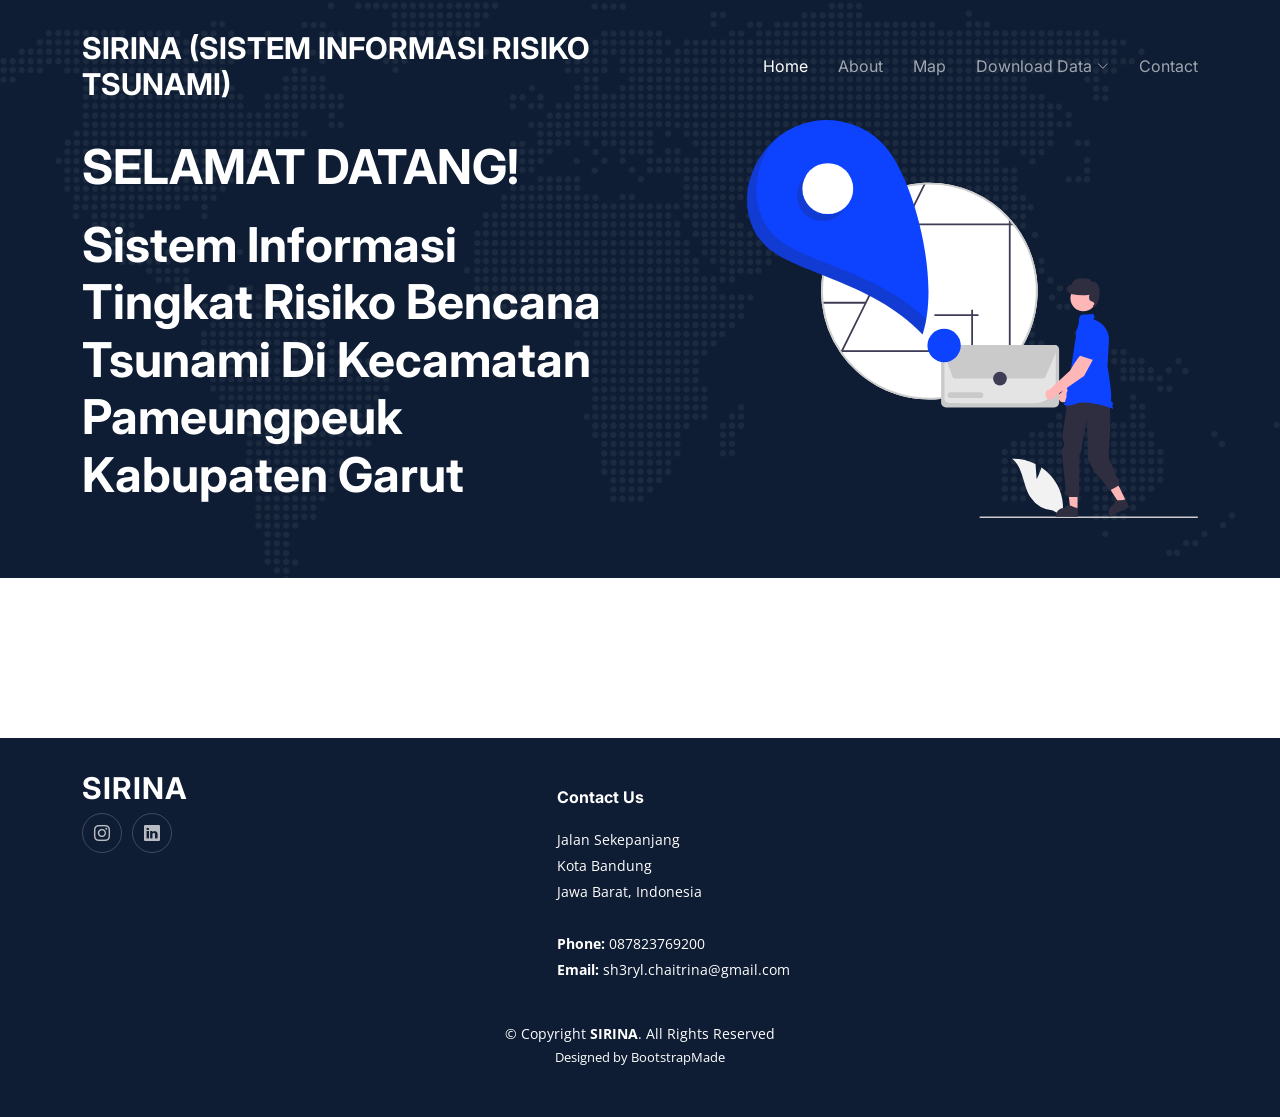
<file: index.html>
<!DOCTYPE html>
<html lang="en">

<head>
  <meta charset="utf-8">
  <meta content="width=device-width, initial-scale=1.0" name="viewport">

  <title>Logis Bootstrap Template - Index</title>
  <meta content="" name="description">
  <meta content="" name="keywords">

  <!-- Favicons -->
  <link href="assets/img/favicon.png" rel="icon">
  <link href="assets/img/apple-touch-icon.png" rel="apple-touch-icon">

  <!-- Google Fonts -->
  <link rel="preconnect" href="https://fonts.googleapis.com">
  <link rel="preconnect" href="https://fonts.gstatic.com" crossorigin>
  <link href="https://fonts.googleapis.com/css2?family=Open+Sans:ital,wght@0,300;0,400;0,500;0,600;0,700;1,300;1,400;1,600;1,700&family=Poppins:ital,wght@0,300;0,400;0,500;0,600;0,700;1,300;1,400;1,500;1,600;1,700&family=Inter:ital,wght@0,300;0,400;0,500;0,600;0,700;1,300;1,400;1,500;1,600;1,700&display=swap" rel="stylesheet">

  <!-- Vendor CSS Files -->
  <link href="assets/vendor/bootstrap/css/bootstrap.min.css" rel="stylesheet">
  <link href="assets/vendor/bootstrap-icons/bootstrap-icons.css" rel="stylesheet">
  <link href="assets/vendor/fontawesome-free/css/all.min.css" rel="stylesheet">
  <link href="assets/vendor/glightbox/css/glightbox.min.css" rel="stylesheet">
  <link href="assets/vendor/swiper/swiper-bundle.min.css" rel="stylesheet">
  <link href="assets/vendor/aos/aos.css" rel="stylesheet">

  <!-- Template Main CSS File -->
  <link href="assets/css/main.css" rel="stylesheet">

  <!-- =======================================================
  * Template Name: Logis
  * Updated: May 30 2023 with Bootstrap v5.3.0
  * Template URL: https://bootstrapmade.com/logis-bootstrap-logistics-website-template/
  * Author: BootstrapMade.com
  * License: https://bootstrapmade.com/license/
  ======================================================== -->
</head>

<body>

  <!-- ======= Header ======= -->
  <header id="header" class="header d-flex align-items-center fixed-top">
    <div class="container-fluid container-xl d-flex align-items-center justify-content-between">

      <a href="index.html" class="logo d-flex align-items-center">
        <!-- Uncomment the line below if you also wish to use an image logo -->
        <!-- <img src="assets/img/logo.png" alt=""> -->
        <h1>SIRINA (SISTEM INFORMASI RISIKO TSUNAMI)</h1>
      </a>

      <i class="mobile-nav-toggle mobile-nav-show bi bi-list"></i>
      <i class="mobile-nav-toggle mobile-nav-hide d-none bi bi-x"></i>
      <nav id="navbar" class="navbar">
        <ul>
          <li><a href="index.html" class="active">Home</a></li>
          <li><a href="about.html">About</a></li>
          <li><a href="services.html">Map</a></li>
          <li class="dropdown"><a href="#"><span>Download Data</span> <i class="bi bi-chevron-down dropdown-indicator"></i></a>
            <ul>
              <li><a href="https://drive.google.com/file/d/1MPdPWddOF-jKiFIl2aMoKKRCW6ZfnmJV/view?usp=sharing">Shapefile Tingkat Bahaya</a></li>
              <li><a href="https://drive.google.com/file/d/1C0_mUVuI7_j7Lisxi1M5Zec3ytWzQ4dc/view?usp=sharing">Shapefile Tingkat Kerentanan</a></li>
              <li><a href="https://drive.google.com/file/d/1lGP1CtAyOMFqVBZ13SwKkDeA2qbsGjF9/view?usp=sharing">Shapefile Tingkat Kapasitas</a></li>
              <li><a href="https://drive.google.com/file/d/1BVZGTZZdbF3tnC61Z3aZVUGx2FDGDLZQ/view?usp=sharing">Shapefile Tingkat Risiko</a></li>
            </ul>
          </li>
          <li><a href="contact.html">Contact</a></li>
        </ul>
      </nav><!-- .navbar -->

    </div>
  </header><!-- End Header -->
  <!-- End Header -->

  <!-- ======= Section ======= -->
  <section id="hero" class="hero d-flex align-items-center">
    <div class="container">
      <div class="row gy-4 d-flex justify-content-between">
        <div class="col-lg-6 order-2 order-lg-1 d-flex flex-column justify-content-center">
          <h2 data-aos="fade-up">SELAMAT DATANG!</h2>
          <h2 data-aos="fade-up">Sistem Informasi Tingkat Risiko Bencana Tsunami Di Kecamatan Pameungpeuk Kabupaten Garut</h2>
          <div class="row gy-4" data-aos="fade-up" data-aos-delay="400">
          </div>
        </div>
        <div class="col-lg-5 order-1 order-lg-2 hero-img" data-aos="zoom-out">
          <img src="assets/img/hero-img.svg" class="img-fluid mb-3 mb-lg-0" alt="">
        </div>
      </div>
    </div>
  </section><!-- End Section -->

  <main id="main">

    <!-- ======= Featured Services Section ======= -->
    <section id="featured-services" class="featured-services">
      <div class="container">

        <div class="row gy-4">


        </div>

      </div>
    </section><!-- End Featured Services Section -->
  </main><!-- End #main -->

  <!-- ======= Footer ======= -->
  <footer id="footer" class="footer">

    <div class="container">
      <div class="row gy-4">
        <div class="col-lg-5 col-md-12 footer-info">
          <a href="index.html" class="logo d-flex align-items-center">
            <span>SIRINA</span>
          </a>
          <p></p>
          <div class="social-links d-flex mt-4">
            <a href="https://www.instagram.com/sherylchaitrina/" class="instagram"><i class="bi bi-instagram"></i></a>
            <a href="https://www.linkedin.com/in/sherylchaitrina/" class="linkedin"><i class="bi bi-linkedin"></i></a>
          </div>
        </div>

        
        <div class="col-lg-3 col-md-12 footer-contact text-center text-md-start">
          <h4>Contact Us</h4>
          <p>
            Jalan Sekepanjang <br>
            Kota Bandung<br>
            Jawa Barat, Indonesia <br><br>
            <strong>Phone:</strong> 087823769200<br>
            <strong>Email:</strong> sh3ryl.chaitrina@gmail.com<br>
          </p>

        </div>

      </div>
    </div>

    <div class="container mt-4">
      <div class="copyright">
        &copy; Copyright <strong><span>SIRINA</span></strong>. All Rights Reserved
      </div>
      <div class="credits">
        <!-- All the links in the footer should remain intact. -->
        <!-- You can delete the links only if you purchased the pro version. -->
        <!-- Licensing information: https://bootstrapmade.com/license/ -->
        <!-- Purchase the pro version with working PHP/AJAX contact form: https://bootstrapmade.com/logis-bootstrap-logistics-website-template/ -->
        Designed by <a href="https://bootstrapmade.com/">BootstrapMade</a>
      </div>
    </div>

  </footer><!-- End Footer -->
  <!-- End Footer -->

  <a href="#" class="scroll-top d-flex align-items-center justify-content-center"><i class="bi bi-arrow-up-short"></i></a>

  <div id="preloader"></div>

  <!-- Vendor JS Files -->
  <script src="assets/vendor/bootstrap/js/bootstrap.bundle.min.js"></script>
  <script src="assets/vendor/purecounter/purecounter_vanilla.js"></script>
  <script src="assets/vendor/glightbox/js/glightbox.min.js"></script>
  <script src="assets/vendor/swiper/swiper-bundle.min.js"></script>
  <script src="assets/vendor/aos/aos.js"></script>
  <script src="assets/vendor/php-email-form/validate.js"></script>

  <!-- Template Main JS File -->
  <script src="assets/js/main.js"></script>

</body>

</html>
</file>
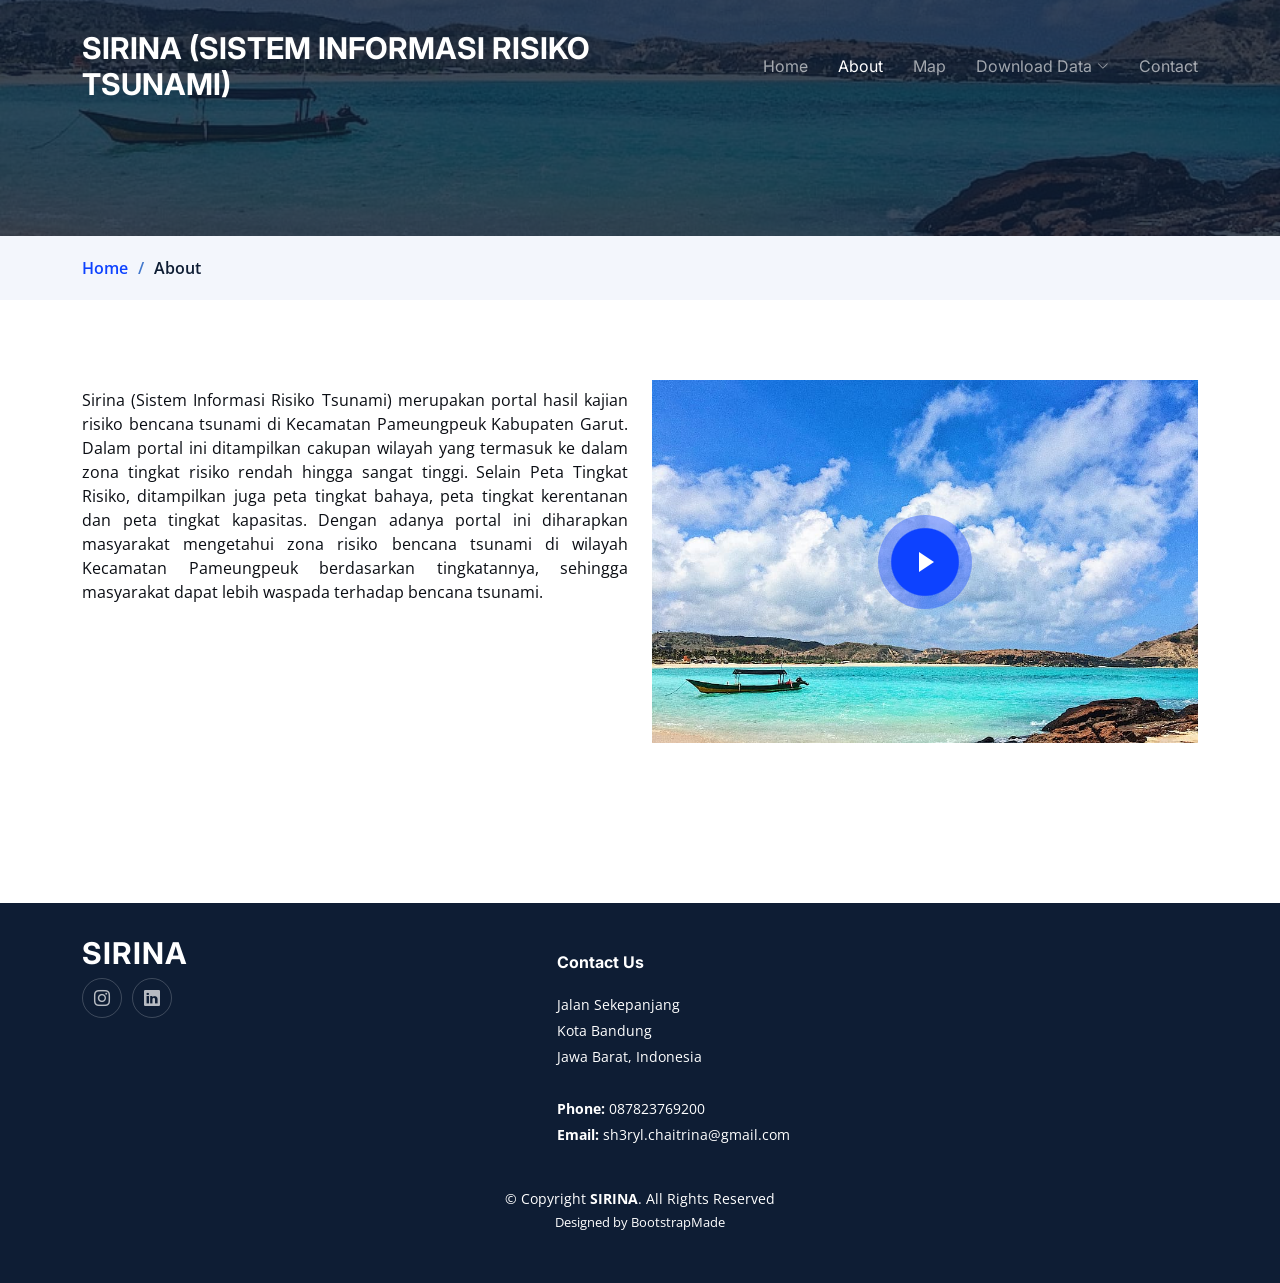
<file: about.html>
<!DOCTYPE html>
<html lang="en">

<head>
  <meta charset="utf-8">
  <meta content="width=device-width, initial-scale=1.0" name="viewport">

  <title>Logis Bootstrap Template - About</title>
  <meta content="" name="description">
  <meta content="" name="keywords">

  <!-- Favicons -->
  <link href="assets/img/favicon.png" rel="icon">
  <link href="assets/img/apple-touch-icon.png" rel="apple-touch-icon">

  <!-- Google Fonts -->
  <link rel="preconnect" href="https://fonts.googleapis.com">
  <link rel="preconnect" href="https://fonts.gstatic.com" crossorigin>
  <link href="https://fonts.googleapis.com/css2?family=Open+Sans:ital,wght@0,300;0,400;0,500;0,600;0,700;1,300;1,400;1,600;1,700&family=Poppins:ital,wght@0,300;0,400;0,500;0,600;0,700;1,300;1,400;1,500;1,600;1,700&family=Inter:ital,wght@0,300;0,400;0,500;0,600;0,700;1,300;1,400;1,500;1,600;1,700&display=swap" rel="stylesheet">

  <!-- Vendor CSS Files -->
  <link href="assets/vendor/bootstrap/css/bootstrap.min.css" rel="stylesheet">
  <link href="assets/vendor/bootstrap-icons/bootstrap-icons.css" rel="stylesheet">
  <link href="assets/vendor/fontawesome-free/css/all.min.css" rel="stylesheet">
  <link href="assets/vendor/glightbox/css/glightbox.min.css" rel="stylesheet">
  <link href="assets/vendor/swiper/swiper-bundle.min.css" rel="stylesheet">
  <link href="assets/vendor/aos/aos.css" rel="stylesheet">

  <!-- Template Main CSS File -->
  <link href="assets/css/main.css" rel="stylesheet">

  <!-- =======================================================
  * Template Name: Logis
  * Updated: May 30 2023 with Bootstrap v5.3.0
  * Template URL: https://bootstrapmade.com/logis-bootstrap-logistics-website-template/
  * Author: BootstrapMade.com
  * License: https://bootstrapmade.com/license/
  ======================================================== -->
</head>

<body>

  <!-- ======= Header ======= -->
  <header id="header" class="header d-flex align-items-center fixed-top">
    <div class="container-fluid container-xl d-flex align-items-center justify-content-between">

      <a href="index.html" class="logo d-flex align-items-center">
        <!-- Uncomment the line below if you also wish to use an image logo -->
        <!-- <img src="assets/img/logo.png" alt=""> -->
        <h1>SIRINA (SISTEM INFORMASI RISIKO TSUNAMI)</h1>
      </a>

      <i class="mobile-nav-toggle mobile-nav-show bi bi-list"></i>
      <i class="mobile-nav-toggle mobile-nav-hide d-none bi bi-x"></i>
      <nav id="navbar" class="navbar">
        <ul>
          <li><a href="index.html">Home</a></li>
          <li><a href="about.html" class="active">About</a></li>
          <li><a href="services.html">Map</a></li>
          <li class="dropdown"><a href="#"><span>Download Data</span> <i class="bi bi-chevron-down dropdown-indicator"></i></a>
            <ul>
              <li><a href="https://drive.google.com/file/d/1MPdPWddOF-jKiFIl2aMoKKRCW6ZfnmJV/view?usp=sharing">Shapefile Tingkat Bahaya</a></li>
              <li><a href="https://drive.google.com/file/d/1C0_mUVuI7_j7Lisxi1M5Zec3ytWzQ4dc/view?usp=sharing">Shapefile Tingkat Kerentanan</a></li>
              <li><a href="https://drive.google.com/file/d/1lGP1CtAyOMFqVBZ13SwKkDeA2qbsGjF9/view?usp=sharing">Shapefile Tingkat Kapasitas</a></li>
              <li><a href="https://drive.google.com/file/d/1BVZGTZZdbF3tnC61Z3aZVUGx2FDGDLZQ/view?usp=sharing">Shapefile Tingkat Risiko</a></li>
            </ul>
          </li>
          <li><a href="contact.html">Contact</a></li>
        </ul>
      </nav><!-- .navbar -->

    </div>
  </header><!-- End Header -->
  <!-- End Header -->

  <main id="main">

    <!-- ======= Breadcrumbs ======= -->
    <div class="breadcrumbs">
      <div class="page-header d-flex align-items-center" style="background-image: url('assets/img/header.jpeg');">
        <div class="container position-relative">
          <div class="row d-flex justify-content-center">
            <div class="col-lg-6 text-center">
              <h2></h2>
              <p></p>
            </div>
          </div>
        </div>
      </div>
      <nav>
        <div class="container">
          <ol>
            <li><a href="index.html">Home</a></li>
            <li>About</li>
          </ol>
        </div>
      </nav>
    </div><!-- End Breadcrumbs -->

    <!-- ======= About Us Section ======= -->
    <section id="about" class="about">
      <div class="container" data-aos="fade-up">
        <div class="row gy-4">
          <div class="col-lg-6 position-relative align-self-start order-lg-last order-first">
            <img src="assets/img/Pantai.jpeg" class="img-fluid" alt="">
            <a href="https://youtu.be/18elkqVt-PI" class="glightbox play-btn"></a>
          </div>
          <div class="col-lg-6 content order-last  order-lg-first">
            <h3></h3>
            <p style="text-align: justify;">
              Sirina (Sistem Informasi Risiko Tsunami) merupakan portal hasil kajian risiko bencana tsunami di Kecamatan Pameungpeuk Kabupaten Garut. Dalam portal ini ditampilkan cakupan wilayah yang termasuk ke dalam zona tingkat risiko rendah hingga sangat tinggi. Selain Peta Tingkat Risiko, ditampilkan juga peta tingkat bahaya, peta tingkat kerentanan dan peta tingkat kapasitas. Dengan adanya portal ini diharapkan masyarakat mengetahui zona risiko bencana tsunami di wilayah Kecamatan Pameungpeuk berdasarkan tingkatannya, sehingga masyarakat dapat lebih waspada terhadap bencana tsunami.
            </p>
            <ul>
            </ul>
          </div>
        </div>
      </div>
    </section><!-- End About Us Section -->

    <!-- ======= Stats Counter Section ======= -->
    <section id="stats-counter" class="stats-counter pt-0">
      <div class="container" data-aos="fade-up">

        <div class="row gy-4">

          
    </section><!-- End Stats Counter Section -->

    <!-- ======= Our Team Section ======= -->
    
    </section><!-- End Our Team Section -->

    <!-- ======= Testimonials Section ======= -->
    <!-- End testimonial item -->

                </section><!-- End Testimonials Section -->

    <!-- ======= Frequently Asked Questions Section ======= -->
    
    </section><!-- End Frequently Asked Questions Section -->

  </main><!-- End #main -->

  <!-- ======= Footer ======= -->
  <footer id="footer" class="footer">

    <div class="container">
      <div class="row gy-4">
        <div class="col-lg-5 col-md-12 footer-info">
          <a href="index.html" class="logo d-flex align-items-center">
            <span>SIRINA</span>
          </a>
          <p></p>
          <div class="social-links d-flex mt-4">
            <a href="https://www.instagram.com/sherylchaitrina/" class="instagram"><i class="bi bi-instagram"></i></a>
            <a href="https://www.linkedin.com/in/sherylchaitrina/" class="linkedin"><i class="bi bi-linkedin"></i></a>
          </div>
        </div>



        

        <div class="col-lg-3 col-md-12 footer-contact text-center text-md-start">
          <h4>Contact Us</h4>
          <p>
            Jalan Sekepanjang<br>
            Kota Bandung<br>
            Jawa Barat, Indonesia <br><br>
            <strong>Phone:</strong> 087823769200<br>
            <strong>Email:</strong> sh3ryl.chaitrina@gmail.com<br>
          </p>

        </div>

      </div>
    </div>

    <div class="container mt-4">
      <div class="copyright">
        &copy; Copyright <strong><span>SIRINA</span></strong>. All Rights Reserved
      </div>
      <div class="credits">
        <!-- All the links in the footer should remain intact. -->
        <!-- You can delete the links only if you purchased the pro version. -->
        <!-- Licensing information: https://bootstrapmade.com/license/ -->
        <!-- Purchase the pro version with working PHP/AJAX contact form: https://bootstrapmade.com/logis-bootstrap-logistics-website-template/ -->
        Designed by <a href="https://bootstrapmade.com/">BootstrapMade</a>
      </div>
    </div>

  </footer><!-- End Footer -->
  <!-- End Footer -->

  <a href="#" class="scroll-top d-flex align-items-center justify-content-center"><i class="bi bi-arrow-up-short"></i></a>

  <div id="preloader"></div>

  <!-- Vendor JS Files -->
  <script src="assets/vendor/bootstrap/js/bootstrap.bundle.min.js"></script>
  <script src="assets/vendor/purecounter/purecounter_vanilla.js"></script>
  <script src="assets/vendor/glightbox/js/glightbox.min.js"></script>
  <script src="assets/vendor/swiper/swiper-bundle.min.js"></script>
  <script src="assets/vendor/aos/aos.js"></script>
  <script src="assets/vendor/php-email-form/validate.js"></script>

  <!-- Template Main JS File -->
  <script src="assets/js/main.js"></script>

</body>

</html>
</file>
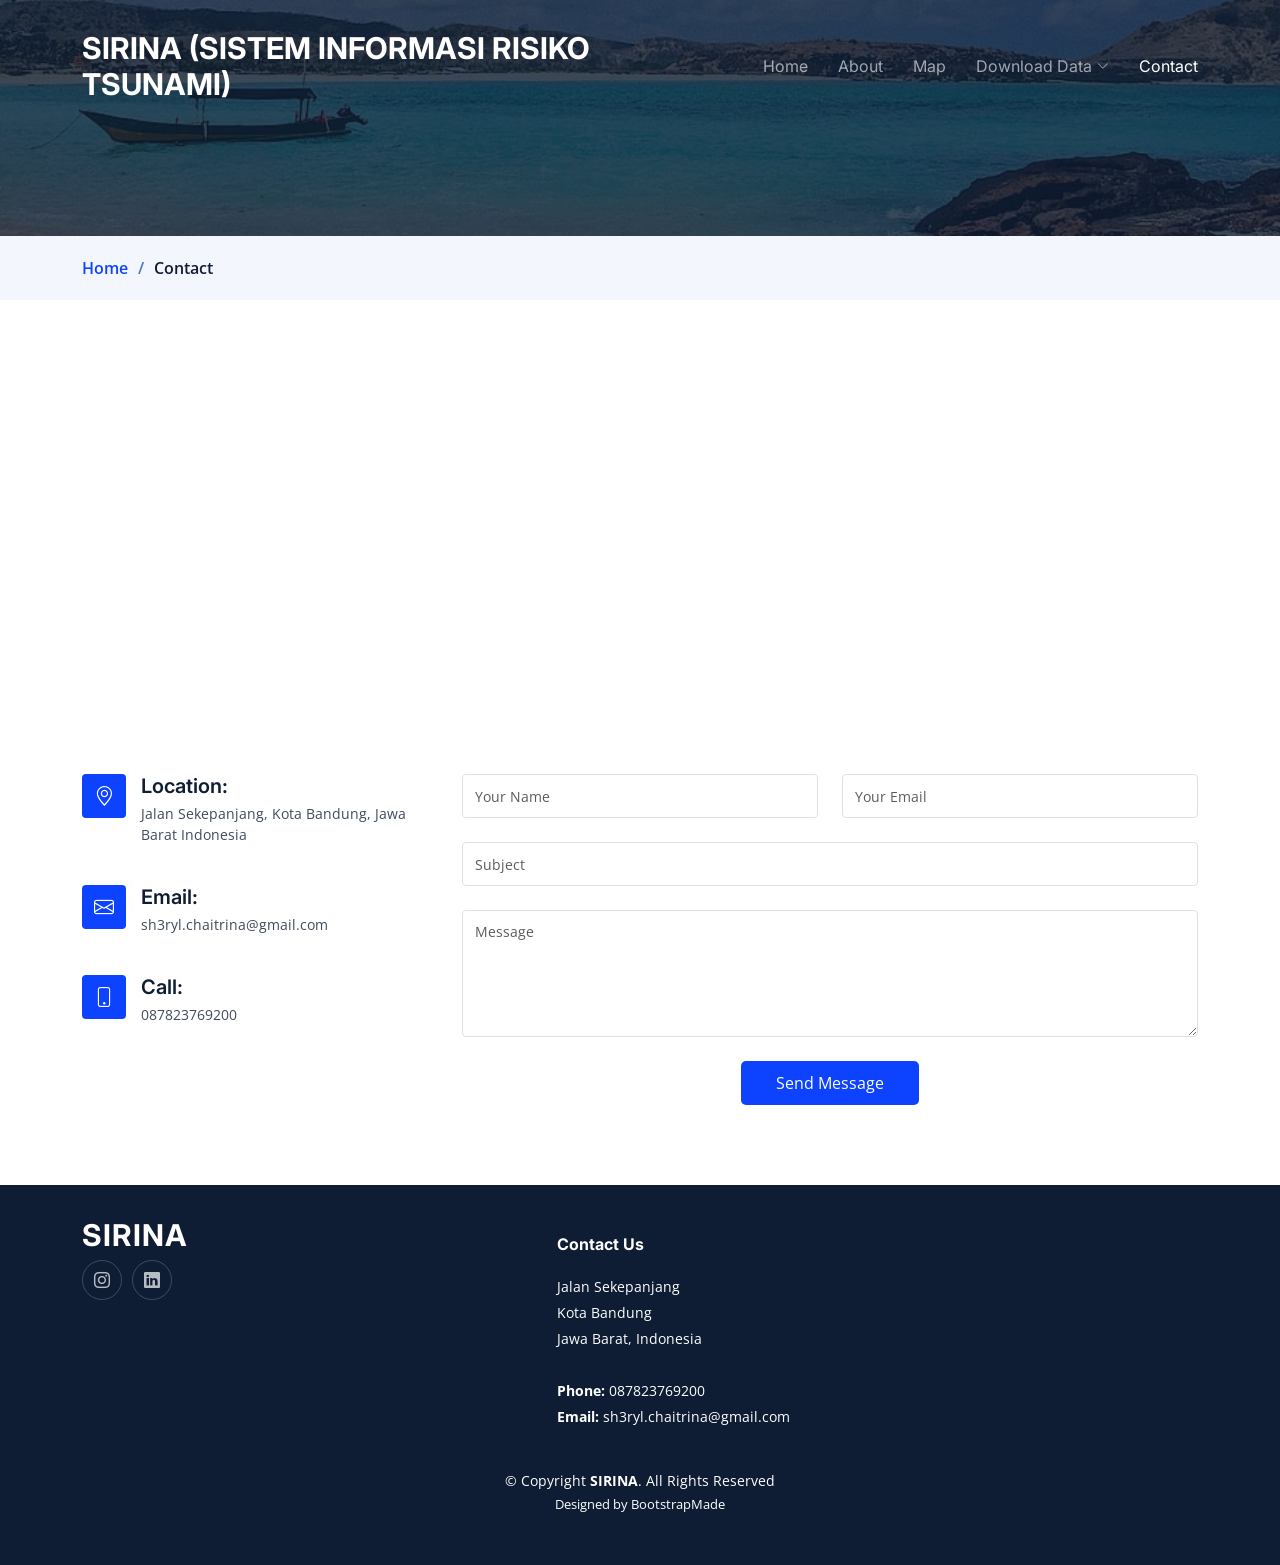
<file: contact.html>
<!DOCTYPE html>
<html lang="en">

<head>
  <meta charset="utf-8">
  <meta content="width=device-width, initial-scale=1.0" name="viewport">

  <title>Logis Bootstrap Template - Contact</title>
  <meta content="" name="description">
  <meta content="" name="keywords">

  <!-- Favicons -->
  <link href="assets/img/favicon.png" rel="icon">
  <link href="assets/img/apple-touch-icon.png" rel="apple-touch-icon">

  <!-- Google Fonts -->
  <link rel="preconnect" href="https://fonts.googleapis.com">
  <link rel="preconnect" href="https://fonts.gstatic.com" crossorigin>
  <link href="https://fonts.googleapis.com/css2?family=Open+Sans:ital,wght@0,300;0,400;0,500;0,600;0,700;1,300;1,400;1,600;1,700&family=Poppins:ital,wght@0,300;0,400;0,500;0,600;0,700;1,300;1,400;1,500;1,600;1,700&family=Inter:ital,wght@0,300;0,400;0,500;0,600;0,700;1,300;1,400;1,500;1,600;1,700&display=swap" rel="stylesheet">

  <!-- Vendor CSS Files -->
  <link href="assets/vendor/bootstrap/css/bootstrap.min.css" rel="stylesheet">
  <link href="assets/vendor/bootstrap-icons/bootstrap-icons.css" rel="stylesheet">
  <link href="assets/vendor/fontawesome-free/css/all.min.css" rel="stylesheet">
  <link href="assets/vendor/glightbox/css/glightbox.min.css" rel="stylesheet">
  <link href="assets/vendor/swiper/swiper-bundle.min.css" rel="stylesheet">
  <link href="assets/vendor/aos/aos.css" rel="stylesheet">

  <!-- Template Main CSS File -->
  <link href="assets/css/main.css" rel="stylesheet">

  <!-- =======================================================
  * Template Name: Logis
  * Updated: May 30 2023 with Bootstrap v5.3.0
  * Template URL: https://bootstrapmade.com/logis-bootstrap-logistics-website-template/
  * Author: BootstrapMade.com
  * License: https://bootstrapmade.com/license/
  ======================================================== -->
</head>

<body>

  <!-- ======= Header ======= -->
  <header id="header" class="header d-flex align-items-center fixed-top">
    <div class="container-fluid container-xl d-flex align-items-center justify-content-between">

      <a href="index.html" class="logo d-flex align-items-center">
        <!-- Uncomment the line below if you also wish to use an image logo -->
        <!-- <img src="assets/img/logo.png" alt=""> -->
        <h1>SIRINA (SISTEM INFORMASI RISIKO TSUNAMI)</h1>
      </a>

      <i class="mobile-nav-toggle mobile-nav-show bi bi-list"></i>
      <i class="mobile-nav-toggle mobile-nav-hide d-none bi bi-x"></i>
      <nav id="navbar" class="navbar">
        <ul>
          <li><a href="index.html">Home</a></li>
          <li><a href="about.html">About</a></li>
          <li><a href="services.html">Map</a></li>
          <li class="dropdown"><a href="#"><span>Download Data</span> <i class="bi bi-chevron-down dropdown-indicator"></i></a>
            <ul>
              <li><a href="https://drive.google.com/file/d/1MPdPWddOF-jKiFIl2aMoKKRCW6ZfnmJV/view?usp=sharing">Shapefile Tingkat Bahaya</a></li>
              <li><a href="https://drive.google.com/file/d/1C0_mUVuI7_j7Lisxi1M5Zec3ytWzQ4dc/view?usp=sharing">Shapefile Tingkat Kerentanan</a></li>
              <li><a href="https://drive.google.com/file/d/1lGP1CtAyOMFqVBZ13SwKkDeA2qbsGjF9/view?usp=sharing">Shapefile Tingkat Kapasitas</a></li>
              <li><a href="https://drive.google.com/file/d/1BVZGTZZdbF3tnC61Z3aZVUGx2FDGDLZQ/view?usp=sharing">Shapefile Tingkat Risiko</a></li>
            </ul>
          </li>
          <li><a href="contact.html" class="active">Contact</a></li>
        </ul>
      </nav><!-- .navbar -->

    </div>
  </header><!-- End Header -->
  <!-- End Header -->

  <main id="main">

    <!-- ======= Breadcrumbs ======= -->
    <div class="breadcrumbs">
      <div class="page-header d-flex align-items-center" style="background-image: url('assets/img/header.jpeg');">
        <div class="container position-relative">
          <div class="row d-flex justify-content-center">
            <div class="col-lg-6 text-center">
              <h2></h2>
              <p></p>
            </div>
          </div>
        </div>
      </div>
      <nav>
        <div class="container">
          <ol>
            <li><a href="index.html">Home</a></li>
            <li>Contact</li>
          </ol>
        </div>
      </nav>
    </div><!-- End Breadcrumbs -->

    <!-- ======= Contact Section ======= -->
    <section id="contact" class="contact">
      <div class="container" data-aos="fade-up">
        <div>
          <iframe style="border:0; width: 100%; height: 340px;" src="https://www.google.com/maps/embed?pb=!1m18!1m12!1m3!1d4710.33085550229!2d107.63976490132303!3d-6.902521652045411!2m3!1f0!2f0!3f0!3m2!1i1024!2i768!4f13.1!3m3!1m2!1s0x2e68e7bfa50f3971%3A0x246ad5b81636c072!2sBalai%20RW%2010%20Sekepanjang%201!5e0!3m2!1sen!2sid!4v1690417832513!5m2!1sen!2sid" width="600" height="450" style="border:0;" allowfullscreen="" loading="lazy" referrerpolicy="no-referrer-when-downgrade" frameborder="0" allowfullscreen></iframe>
        </div><!-- End Google Maps -->
        <div class="row gy-4 mt-4">
          <div class="col-lg-4">
            <div class="info-item d-flex">
              <i class="bi bi-geo-alt flex-shrink-0"></i>
              <div>
                <h4>Location:</h4>
                <p>Jalan Sekepanjang, Kota Bandung, Jawa Barat Indonesia</p>
              </div>
            </div><!-- End Info Item -->
            <div class="info-item d-flex">
              <i class="bi bi-envelope flex-shrink-0"></i>
              <div>
                <h4>Email:</h4>
                <p>sh3ryl.chaitrina@gmail.com</p>
              </div>
            </div><!-- End Info Item -->
            <div class="info-item d-flex">
              <i class="bi bi-phone flex-shrink-0"></i>
              <div>
                <h4>Call:</h4>
                <p>087823769200</p>
              </div>
            </div><!-- End Info Item -->

          </div>

          <div class="col-lg-8">
            <form action="forms/contact.php" method="post" role="form" class="php-email-form">
              <div class="row">
                <div class="col-md-6 form-group">
                  <input type="text" name="name" class="form-control" id="name" placeholder="Your Name" required>
                </div>
                <div class="col-md-6 form-group mt-3 mt-md-0">
                  <input type="email" class="form-control" name="email" id="email" placeholder="Your Email" required>
                </div>
              </div>
              <div class="form-group mt-3">
                <input type="text" class="form-control" name="subject" id="subject" placeholder="Subject" required>
              </div>
              <div class="form-group mt-3">
                <textarea class="form-control" name="message" rows="5" placeholder="Message" required></textarea>
              </div>
              <div class="my-3">
                <div class="loading">Loading</div>
                <div class="error-message"></div>
                <div class="sent-message">Your message has been sent. Thank you!</div>
              </div>
              <div class="text-center"><button type="submit">Send Message</button></div>
            </form>
          </div><!-- End Contact Form -->

        </div>

      </div>
    </section><!-- End Contact Section -->

  </main><!-- End #main -->

  <!-- ======= Footer ======= -->
  <footer id="footer" class="footer">

    <div class="container">
      <div class="row gy-4">
        <div class="col-lg-5 col-md-12 footer-info">
          <a href="index.html" class="logo d-flex align-items-center">
            <span>SIRINA</span>
          </a>
          <p></p>
          <div class="social-links d-flex mt-4">
            <a href="https://www.instagram.com/sherylchaitrina/" class="instagram"><i class="bi bi-instagram"></i></a>
            <a href="https://www.linkedin.com/in/sherylchaitrina/" class="linkedin"><i class="bi bi-linkedin"></i></a>
          </div>
        </div>

        <div class="col-lg-3 col-md-12 footer-contact text-center text-md-start">
          <h4>Contact Us</h4>
          <p>
            Jalan Sekepanjang <br>
            Kota Bandung<br>
           Jawa Barat, Indonesia <br><br>
            <strong>Phone:</strong> 087823769200<br>
            <strong>Email:</strong> sh3ryl.chaitrina@gmail.com<br>
          </p>

        </div>

      </div>
    </div>

    <div class="container mt-4">
      <div class="copyright">
        &copy; Copyright <strong><span>SIRINA</span></strong>. All Rights Reserved
      </div>
      <div class="credits">
        <!-- All the links in the footer should remain intact. -->
        <!-- You can delete the links only if you purchased the pro version. -->
        <!-- Licensing information: https://bootstrapmade.com/license/ -->
        <!-- Purchase the pro version with working PHP/AJAX contact form: https://bootstrapmade.com/logis-bootstrap-logistics-website-template/ -->
        Designed by <a href="https://bootstrapmade.com/">BootstrapMade</a>
      </div>
    </div>

  </footer><!-- End Footer -->
  <!-- End Footer -->

  <a href="#" class="scroll-top d-flex align-items-center justify-content-center"><i class="bi bi-arrow-up-short"></i></a>

  <div id="preloader"></div>

  <!-- Vendor JS Files -->
  <script src="assets/vendor/bootstrap/js/bootstrap.bundle.min.js"></script>
  <script src="assets/vendor/purecounter/purecounter_vanilla.js"></script>
  <script src="assets/vendor/glightbox/js/glightbox.min.js"></script>
  <script src="assets/vendor/swiper/swiper-bundle.min.js"></script>
  <script src="assets/vendor/aos/aos.js"></script>
  <script src="assets/vendor/php-email-form/validate.js"></script>

  <!-- Template Main JS File -->
  <script src="assets/js/main.js"></script>

</body>

</html>
</file>
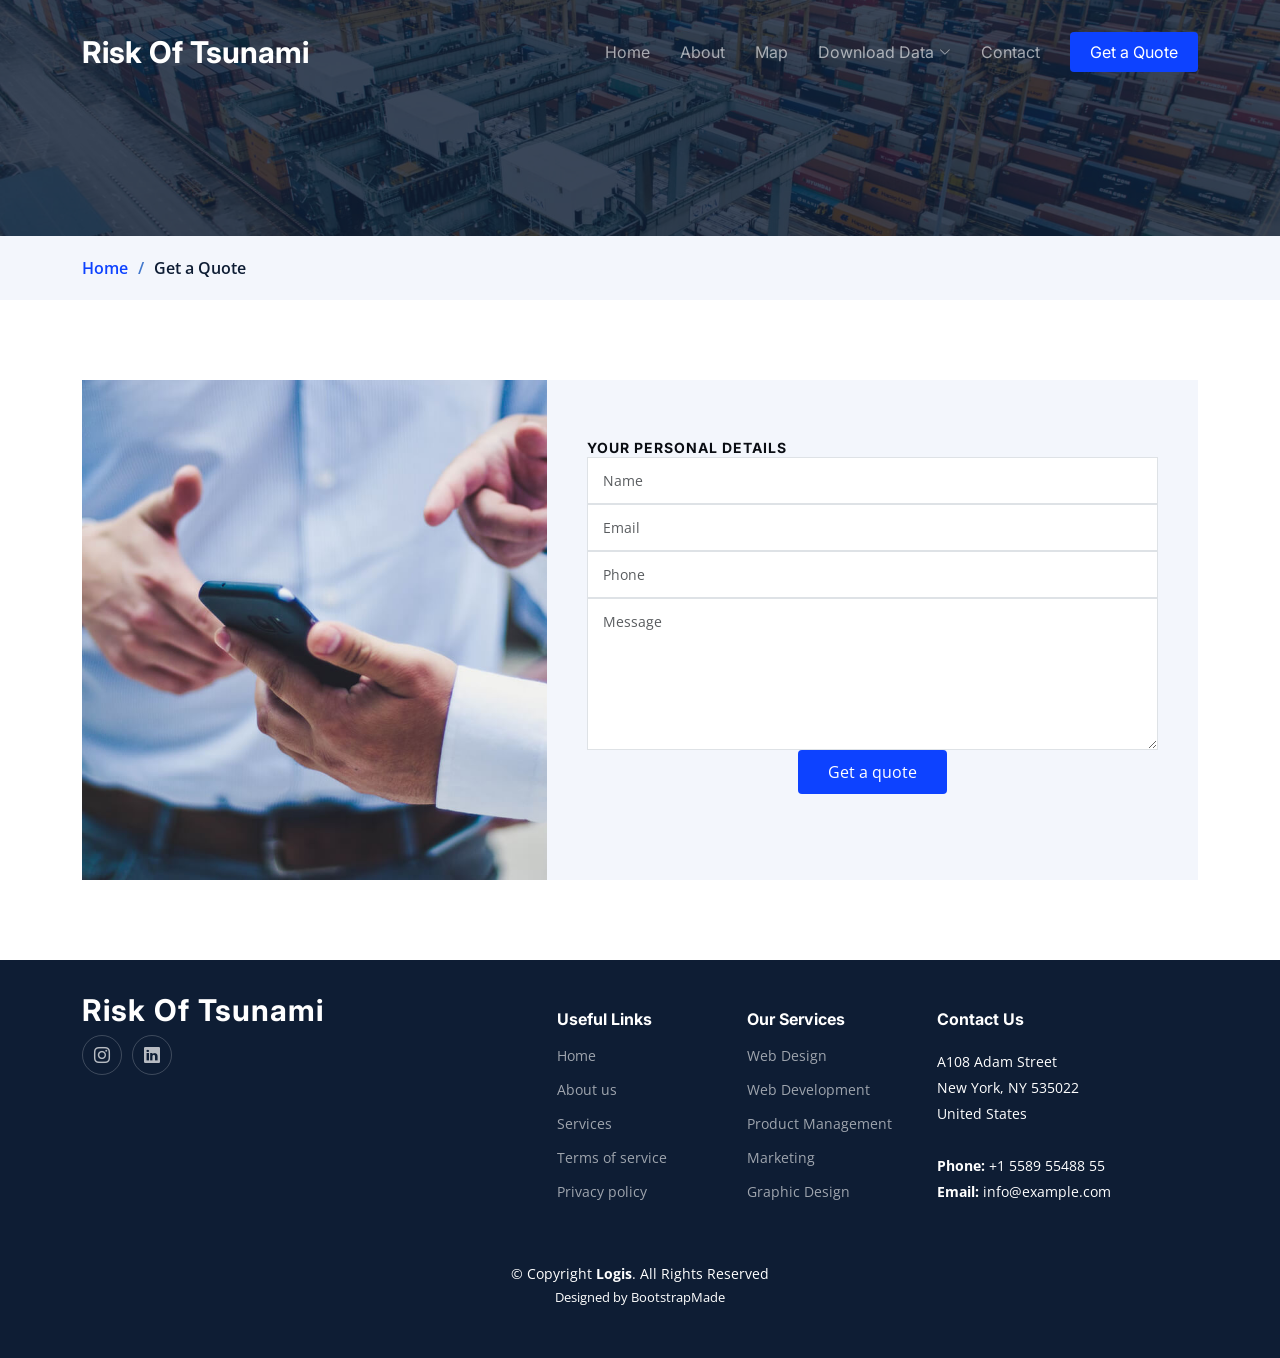
<file: get-a-quote.html>
<!DOCTYPE html>
<html lang="en">

<head>
  <meta charset="utf-8">
  <meta content="width=device-width, initial-scale=1.0" name="viewport">

  <title>Logis Bootstrap Template - Get a Quote</title>
  <meta content="" name="description">
  <meta content="" name="keywords">

  <!-- Favicons -->
  <link href="assets/img/favicon.png" rel="icon">
  <link href="assets/img/apple-touch-icon.png" rel="apple-touch-icon">

  <!-- Google Fonts -->
  <link rel="preconnect" href="https://fonts.googleapis.com">
  <link rel="preconnect" href="https://fonts.gstatic.com" crossorigin>
  <link href="https://fonts.googleapis.com/css2?family=Open+Sans:ital,wght@0,300;0,400;0,500;0,600;0,700;1,300;1,400;1,600;1,700&family=Poppins:ital,wght@0,300;0,400;0,500;0,600;0,700;1,300;1,400;1,500;1,600;1,700&family=Inter:ital,wght@0,300;0,400;0,500;0,600;0,700;1,300;1,400;1,500;1,600;1,700&display=swap" rel="stylesheet">

  <!-- Vendor CSS Files -->
  <link href="assets/vendor/bootstrap/css/bootstrap.min.css" rel="stylesheet">
  <link href="assets/vendor/bootstrap-icons/bootstrap-icons.css" rel="stylesheet">
  <link href="assets/vendor/fontawesome-free/css/all.min.css" rel="stylesheet">
  <link href="assets/vendor/glightbox/css/glightbox.min.css" rel="stylesheet">
  <link href="assets/vendor/swiper/swiper-bundle.min.css" rel="stylesheet">
  <link href="assets/vendor/aos/aos.css" rel="stylesheet">

  <!-- Template Main CSS File -->
  <link href="assets/css/main.css" rel="stylesheet">

  <!-- =======================================================
  * Template Name: Logis
  * Updated: May 30 2023 with Bootstrap v5.3.0
  * Template URL: https://bootstrapmade.com/logis-bootstrap-logistics-website-template/
  * Author: BootstrapMade.com
  * License: https://bootstrapmade.com/license/
  ======================================================== -->
</head>

<body>

  <!-- ======= Header ======= -->
  <header id="header" class="header d-flex align-items-center fixed-top">
    <div class="container-fluid container-xl d-flex align-items-center justify-content-between">

      <a href="index.html" class="logo d-flex align-items-center">
        <!-- Uncomment the line below if you also wish to use an image logo -->
        <!-- <img src="assets/img/logo.png" alt=""> -->
        <h1>Risk Of Tsunami</h1>
      </a>

      <i class="mobile-nav-toggle mobile-nav-show bi bi-list"></i>
      <i class="mobile-nav-toggle mobile-nav-hide d-none bi bi-x"></i>
      <nav id="navbar" class="navbar">
        <ul>
          <li><a href="index.html">Home</a></li>
          <li><a href="about.html">About</a></li>
          <li><a href="services.html">Map</a></li>
          <li class="dropdown"><a href="#"><span>Download Data</span> <i class="bi bi-chevron-down dropdown-indicator"></i></a>
            <ul>
              <li><a href="#">Shapefile Tingkat Bahaya</a></li>
              <li><a href="#">Shapefile Tingkat Kerentanan</a></li>
              <li><a href="#">Shapefile Tingkat Kapasitas</a></li>
              <li><a href="#">Shapefile Tingkat Risiko</a></li>
            </ul>
          </li>
          <li><a href="contact.html">Contact</a></li>
          <li><a class="get-a-quote" href="get-a-quote.html">Get a Quote</a></li>
        </ul>
      </nav><!-- .navbar -->

    </div>
  </header><!-- End Header -->
  <!-- End Header -->

  <main id="main">

    <!-- ======= Breadcrumbs ======= -->
    <div class="breadcrumbs">
      <div class="page-header d-flex align-items-center" style="background-image: url('assets/img/page-header.jpg');">
        <div class="container position-relative">
          <div class="row d-flex justify-content-center">
            <div class="col-lg-6 text-center">
              <h2></h2>
              <p></p>
            </div>
          </div>
        </div>
      </div>
      <nav>
        <div class="container">
          <ol>
            <li><a href="index.html">Home</a></li>
            <li>Get a Quote</li>
          </ol>
        </div>
      </nav>
    </div><!-- End Breadcrumbs -->

    <!-- ======= Get a Quote Section ======= -->
    <section id="get-a-quote" class="get-a-quote">
      <div class="container" data-aos="fade-up">

        <div class="row g-0">

          <div class="col-lg-5 quote-bg" style="background-image: url(assets/img/quote-bg.jpg);"></div>

          <div class="col-lg-7">
            <form action="forms/quote.php" method="post" class="php-email-form">
              

                <div class="col-lg-12">
                  <h4>Your Personal Details</h4>
                </div>

                <div class="col-md-12">
                  <input type="text" name="name" class="form-control" placeholder="Name" required>
                </div>

                <div class="col-md-12 ">
                  <input type="email" class="form-control" name="email" placeholder="Email" required>
                </div>

                <div class="col-md-12">
                  <input type="text" class="form-control" name="phone" placeholder="Phone" required>
                </div>

                <div class="col-md-12">
                  <textarea class="form-control" name="message" rows="6" placeholder="Message" required></textarea>
                </div>

                <div class="col-md-12 text-center">
                  <div class="loading">Loading</div>
                  <div class="error-message"></div>
                  <div class="sent-message">Your quote request has been sent successfully. Thank you!</div>

                  <button type="submit">Get a quote</button>
                </div>

              </div>
            </form>
          </div><!-- End Quote Form -->

        </div>

      </div>
    </section><!-- End Get a Quote Section -->

  </main><!-- End #main -->

  <!-- ======= Footer ======= -->
  <footer id="footer" class="footer">

    <div class="container">
      <div class="row gy-4">
        <div class="col-lg-5 col-md-12 footer-info">
          <a href="index.html" class="logo d-flex align-items-center">
            <span>Risk Of Tsunami</span>
          </a>
          <p></p>
          <div class="social-links d-flex mt-4">
            <a href="#" class="instagram"><i class="bi bi-instagram"></i></a>
            <a href="#" class="linkedin"><i class="bi bi-linkedin"></i></a>
          </div>
        </div>

        <div class="col-lg-2 col-6 footer-links">
          <h4>Useful Links</h4>
          <ul>
            <li><a href="#">Home</a></li>
            <li><a href="#">About us</a></li>
            <li><a href="#">Services</a></li>
            <li><a href="#">Terms of service</a></li>
            <li><a href="#">Privacy policy</a></li>
          </ul>
        </div>

        <div class="col-lg-2 col-6 footer-links">
          <h4>Our Services</h4>
          <ul>
            <li><a href="#">Web Design</a></li>
            <li><a href="#">Web Development</a></li>
            <li><a href="#">Product Management</a></li>
            <li><a href="#">Marketing</a></li>
            <li><a href="#">Graphic Design</a></li>
          </ul>
        </div>

        <div class="col-lg-3 col-md-12 footer-contact text-center text-md-start">
          <h4>Contact Us</h4>
          <p>
            A108 Adam Street <br>
            New York, NY 535022<br>
            United States <br><br>
            <strong>Phone:</strong> +1 5589 55488 55<br>
            <strong>Email:</strong> info@example.com<br>
          </p>

        </div>

      </div>
    </div>

    <div class="container mt-4">
      <div class="copyright">
        &copy; Copyright <strong><span>Logis</span></strong>. All Rights Reserved
      </div>
      <div class="credits">
        <!-- All the links in the footer should remain intact. -->
        <!-- You can delete the links only if you purchased the pro version. -->
        <!-- Licensing information: https://bootstrapmade.com/license/ -->
        <!-- Purchase the pro version with working PHP/AJAX contact form: https://bootstrapmade.com/logis-bootstrap-logistics-website-template/ -->
        Designed by <a href="https://bootstrapmade.com/">BootstrapMade</a>
      </div>
    </div>

  </footer><!-- End Footer -->
  <!-- End Footer -->

  <a href="#" class="scroll-top d-flex align-items-center justify-content-center"><i class="bi bi-arrow-up-short"></i></a>

  <div id="preloader"></div>

  <!-- Vendor JS Files -->
  <script src="assets/vendor/bootstrap/js/bootstrap.bundle.min.js"></script>
  <script src="assets/vendor/purecounter/purecounter_vanilla.js"></script>
  <script src="assets/vendor/glightbox/js/glightbox.min.js"></script>
  <script src="assets/vendor/swiper/swiper-bundle.min.js"></script>
  <script src="assets/vendor/aos/aos.js"></script>
  <script src="assets/vendor/php-email-form/validate.js"></script>

  <!-- Template Main JS File -->
  <script src="assets/js/main.js"></script>

</body>

</html>
</file>
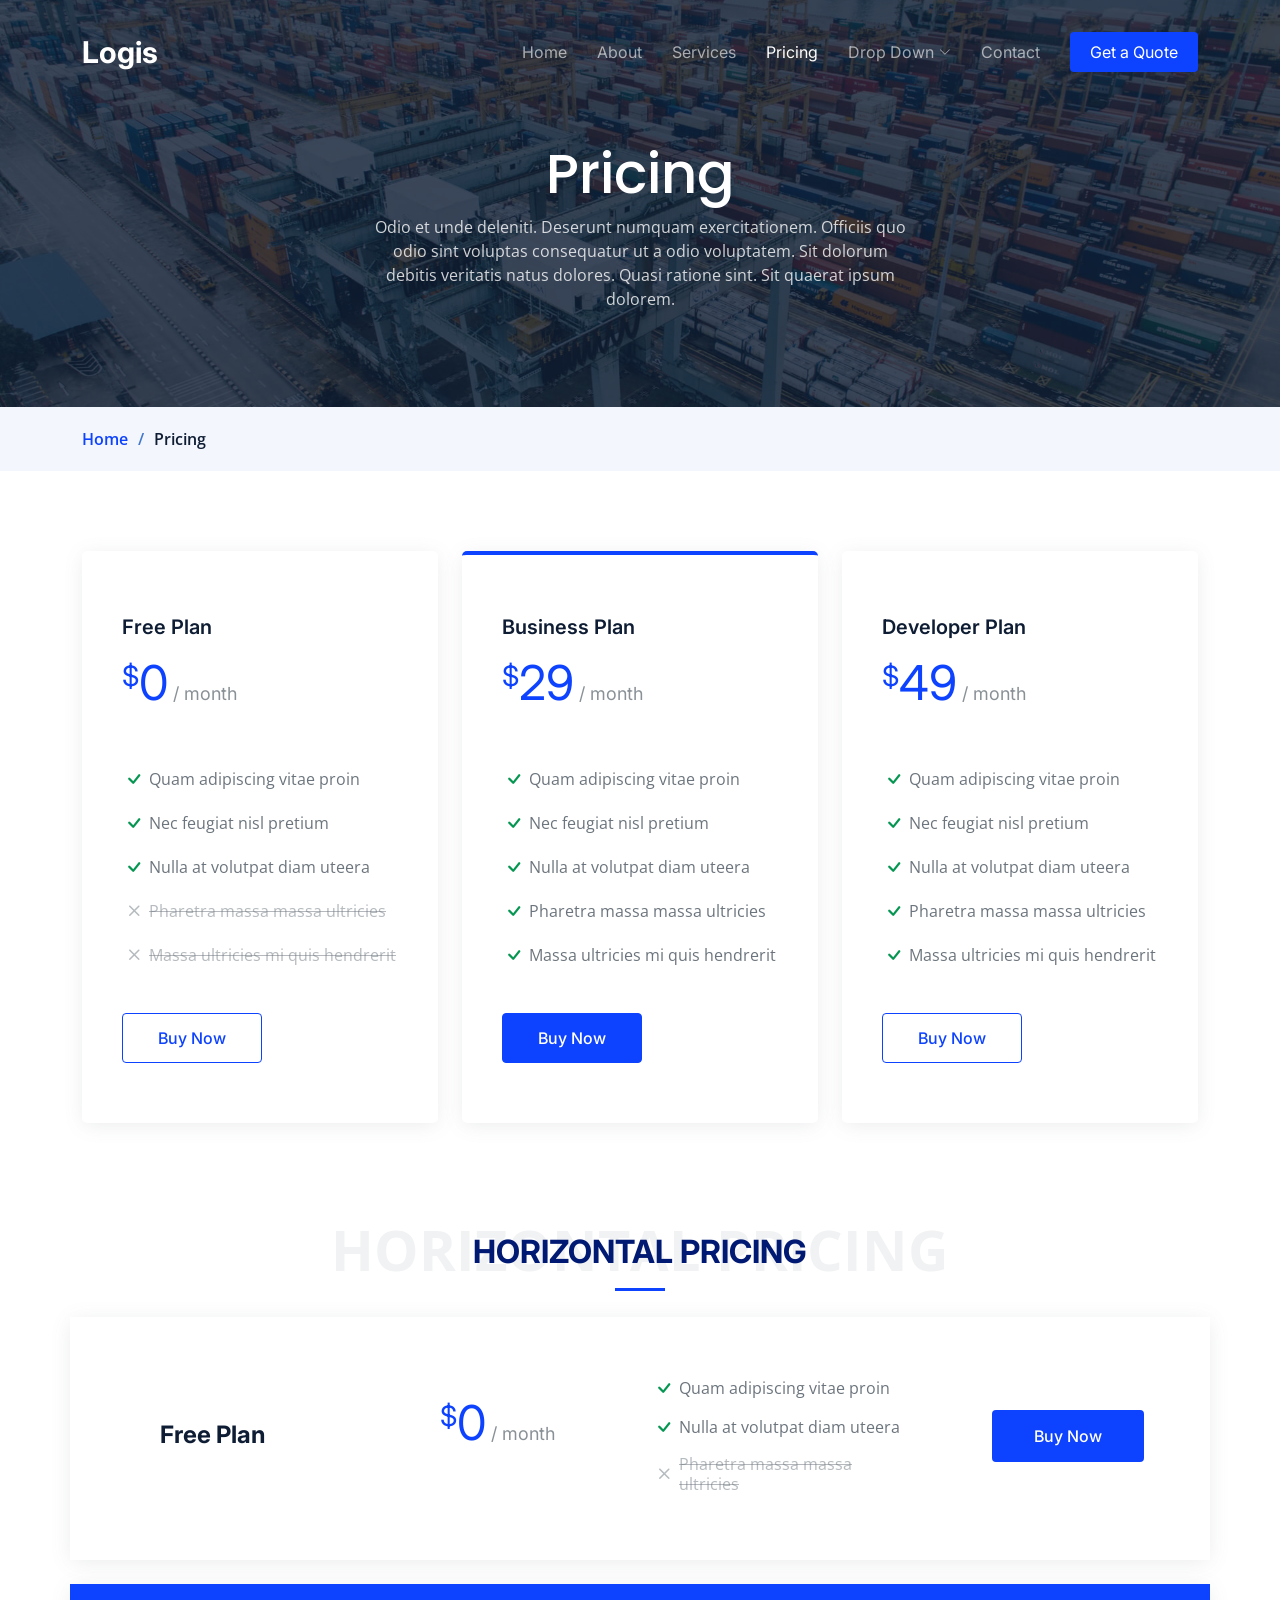
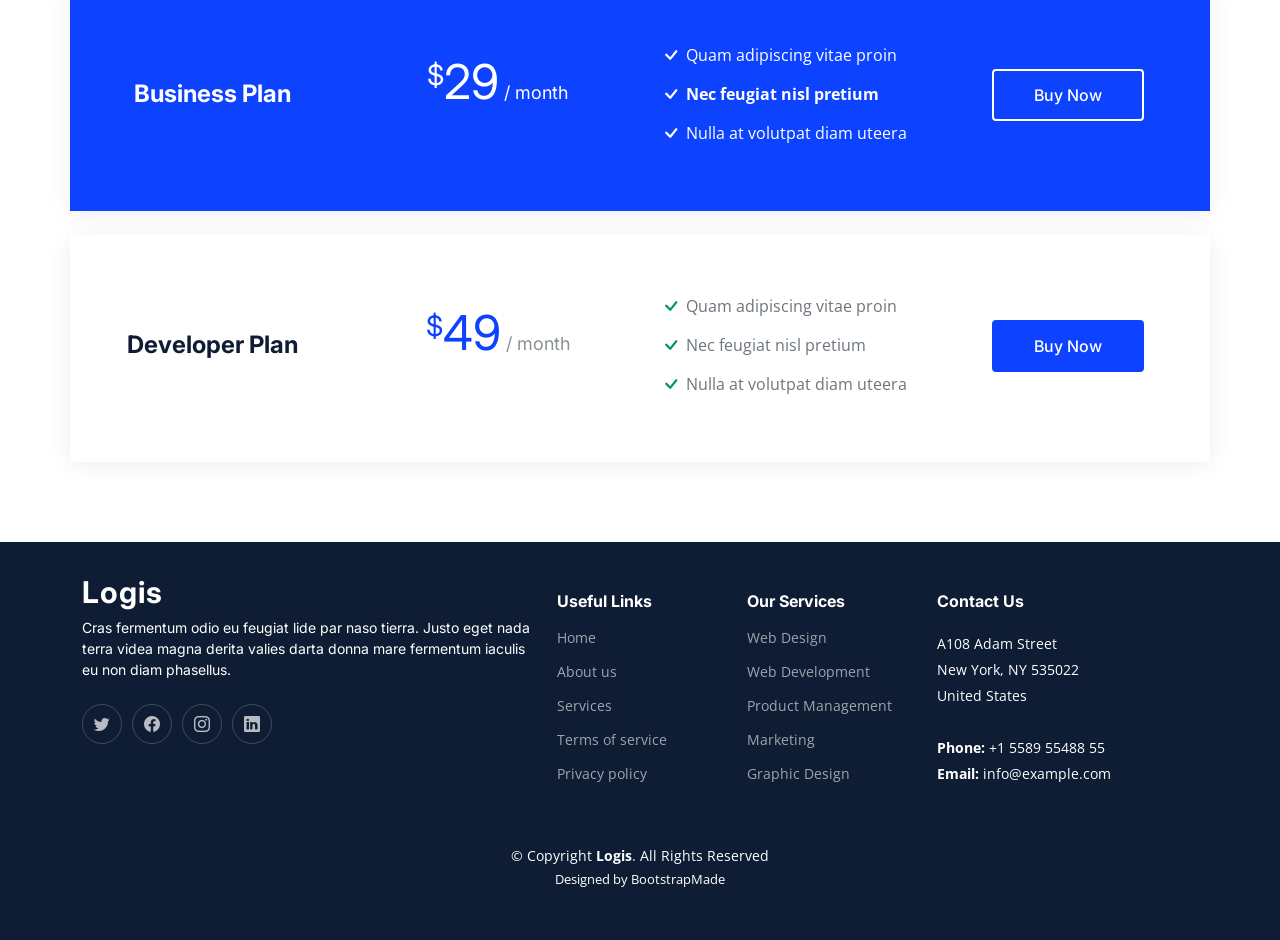
<file: pricing.html>
<!DOCTYPE html>
<html lang="en">

<head>
  <meta charset="utf-8">
  <meta content="width=device-width, initial-scale=1.0" name="viewport">

  <title>Logis Bootstrap Template - Pricing</title>
  <meta content="" name="description">
  <meta content="" name="keywords">

  <!-- Favicons -->
  <link href="assets/img/favicon.png" rel="icon">
  <link href="assets/img/apple-touch-icon.png" rel="apple-touch-icon">

  <!-- Google Fonts -->
  <link rel="preconnect" href="https://fonts.googleapis.com">
  <link rel="preconnect" href="https://fonts.gstatic.com" crossorigin>
  <link href="https://fonts.googleapis.com/css2?family=Open+Sans:ital,wght@0,300;0,400;0,500;0,600;0,700;1,300;1,400;1,600;1,700&family=Poppins:ital,wght@0,300;0,400;0,500;0,600;0,700;1,300;1,400;1,500;1,600;1,700&family=Inter:ital,wght@0,300;0,400;0,500;0,600;0,700;1,300;1,400;1,500;1,600;1,700&display=swap" rel="stylesheet">

  <!-- Vendor CSS Files -->
  <link href="assets/vendor/bootstrap/css/bootstrap.min.css" rel="stylesheet">
  <link href="assets/vendor/bootstrap-icons/bootstrap-icons.css" rel="stylesheet">
  <link href="assets/vendor/fontawesome-free/css/all.min.css" rel="stylesheet">
  <link href="assets/vendor/glightbox/css/glightbox.min.css" rel="stylesheet">
  <link href="assets/vendor/swiper/swiper-bundle.min.css" rel="stylesheet">
  <link href="assets/vendor/aos/aos.css" rel="stylesheet">

  <!-- Template Main CSS File -->
  <link href="assets/css/main.css" rel="stylesheet">

  <!-- =======================================================
  * Template Name: Logis
  * Updated: May 30 2023 with Bootstrap v5.3.0
  * Template URL: https://bootstrapmade.com/logis-bootstrap-logistics-website-template/
  * Author: BootstrapMade.com
  * License: https://bootstrapmade.com/license/
  ======================================================== -->
</head>

<body>

  <!-- ======= Header ======= -->
  <header id="header" class="header d-flex align-items-center fixed-top">
    <div class="container-fluid container-xl d-flex align-items-center justify-content-between">

      <a href="index.html" class="logo d-flex align-items-center">
        <!-- Uncomment the line below if you also wish to use an image logo -->
        <!-- <img src="assets/img/logo.png" alt=""> -->
        <h1>Logis</h1>
      </a>

      <i class="mobile-nav-toggle mobile-nav-show bi bi-list"></i>
      <i class="mobile-nav-toggle mobile-nav-hide d-none bi bi-x"></i>
      <nav id="navbar" class="navbar">
        <ul>
          <li><a href="index.html">Home</a></li>
          <li><a href="about.html">About</a></li>
          <li><a href="services.html">Services</a></li>
          <li><a href="pricing.html" class="active">Pricing</a></li>
          <li class="dropdown"><a href="#"><span>Drop Down</span> <i class="bi bi-chevron-down dropdown-indicator"></i></a>
            <ul>
              <li><a href="#">Drop Down 1</a></li>
              <li class="dropdown"><a href="#"><span>Deep Drop Down</span> <i class="bi bi-chevron-down dropdown-indicator"></i></a>
                <ul>
                  <li><a href="#">Deep Drop Down 1</a></li>
                  <li><a href="#">Deep Drop Down 2</a></li>
                  <li><a href="#">Deep Drop Down 3</a></li>
                  <li><a href="#">Deep Drop Down 4</a></li>
                  <li><a href="#">Deep Drop Down 5</a></li>
                </ul>
              </li>
              <li><a href="#">Drop Down 2</a></li>
              <li><a href="#">Drop Down 3</a></li>
              <li><a href="#">Drop Down 4</a></li>
            </ul>
          </li>
          <li><a href="contact.html">Contact</a></li>
          <li><a class="get-a-quote" href="get-a-quote.html">Get a Quote</a></li>
        </ul>
      </nav><!-- .navbar -->

    </div>
  </header><!-- End Header -->
  <!-- End Header -->

  <main id="main">

    <!-- ======= Breadcrumbs ======= -->
    <div class="breadcrumbs">
      <div class="page-header d-flex align-items-center" style="background-image: url('assets/img/page-header.jpg');">
        <div class="container position-relative">
          <div class="row d-flex justify-content-center">
            <div class="col-lg-6 text-center">
              <h2>Pricing</h2>
              <p>Odio et unde deleniti. Deserunt numquam exercitationem. Officiis quo odio sint voluptas consequatur ut a odio voluptatem. Sit dolorum debitis veritatis natus dolores. Quasi ratione sint. Sit quaerat ipsum dolorem.</p>
            </div>
          </div>
        </div>
      </div>
      <nav>
        <div class="container">
          <ol>
            <li><a href="index.html">Home</a></li>
            <li>Pricing</li>
          </ol>
        </div>
      </nav>
    </div><!-- End Breadcrumbs -->

    <!-- ======= Pricing Section ======= -->
    <section id="pricing" class="pricing">
      <div class="container" data-aos="fade-up">

        <div class="row gy-4">

          <div class="col-lg-4" data-aos="fade-up" data-aos-delay="100">
            <div class="pricing-item">
              <h3>Free Plan</h3>
              <h4><sup>$</sup>0<span> / month</span></h4>
              <ul>
                <li><i class="bi bi-check"></i> Quam adipiscing vitae proin</li>
                <li><i class="bi bi-check"></i> Nec feugiat nisl pretium</li>
                <li><i class="bi bi-check"></i> Nulla at volutpat diam uteera</li>
                <li class="na"><i class="bi bi-x"></i> <span>Pharetra massa massa ultricies</span></li>
                <li class="na"><i class="bi bi-x"></i> <span>Massa ultricies mi quis hendrerit</span></li>
              </ul>
              <a href="#" class="buy-btn">Buy Now</a>
            </div>
          </div><!-- End Pricing Item -->

          <div class="col-lg-4" data-aos="fade-up" data-aos-delay="200">
            <div class="pricing-item featured">
              <h3>Business Plan</h3>
              <h4><sup>$</sup>29<span> / month</span></h4>
              <ul>
                <li><i class="bi bi-check"></i> Quam adipiscing vitae proin</li>
                <li><i class="bi bi-check"></i> Nec feugiat nisl pretium</li>
                <li><i class="bi bi-check"></i> Nulla at volutpat diam uteera</li>
                <li><i class="bi bi-check"></i> Pharetra massa massa ultricies</li>
                <li><i class="bi bi-check"></i> Massa ultricies mi quis hendrerit</li>
              </ul>
              <a href="#" class="buy-btn">Buy Now</a>
            </div>
          </div><!-- End Pricing Item -->

          <div class="col-lg-4" data-aos="fade-up" data-aos-delay="300">
            <div class="pricing-item">
              <h3>Developer Plan</h3>
              <h4><sup>$</sup>49<span> / month</span></h4>
              <ul>
                <li><i class="bi bi-check"></i> Quam adipiscing vitae proin</li>
                <li><i class="bi bi-check"></i> Nec feugiat nisl pretium</li>
                <li><i class="bi bi-check"></i> Nulla at volutpat diam uteera</li>
                <li><i class="bi bi-check"></i> Pharetra massa massa ultricies</li>
                <li><i class="bi bi-check"></i> Massa ultricies mi quis hendrerit</li>
              </ul>
              <a href="#" class="buy-btn">Buy Now</a>
            </div>
          </div><!-- End Pricing Item -->

        </div>

      </div>
    </section><!-- End Pricing Section -->

    <!-- ======= Horizontal Pricing Section ======= -->
    <section id="horizontal-pricing" class="horizontal-pricing pt-0">
      <div class="container" data-aos="fade-up">

        <div class="section-header">
          <span>Horizontal Pricing</span>
          <h2>Horizontal Pricing</h2>

        </div>

        <div class="row gy-4 pricing-item" data-aos="fade-up" data-aos-delay="100">
          <div class="col-lg-3 d-flex align-items-center justify-content-center">
            <h3>Free Plan</h3>
          </div>
          <div class="col-lg-3 d-flex align-items-center justify-content-center">
            <h4><sup>$</sup>0<span> / month</span></h4>
          </div>
          <div class="col-lg-3 d-flex align-items-center justify-content-center">
            <ul>
              <li><i class="bi bi-check"></i> Quam adipiscing vitae proin</li>
              <li><i class="bi bi-check"></i> Nulla at volutpat diam uteera</li>
              <li class="na"><i class="bi bi-x"></i> <span>Pharetra massa massa ultricies</span></li>
            </ul>
          </div>
          <div class="col-lg-3 d-flex align-items-center justify-content-center">
            <div class="text-center"><a href="#" class="buy-btn">Buy Now</a></div>
          </div>
        </div><!-- End Pricing Item -->

        <div class="row gy-4 pricing-item featured mt-4" data-aos="fade-up" data-aos-delay="200">
          <div class="col-lg-3 d-flex align-items-center justify-content-center">
            <h3>Business Plan</h3>
          </div>
          <div class="col-lg-3 d-flex align-items-center justify-content-center">
            <h4><sup>$</sup>29<span> / month</span></h4>
          </div>
          <div class="col-lg-3 d-flex align-items-center justify-content-center">
            <ul>
              <li><i class="bi bi-check"></i> Quam adipiscing vitae proin</li>
              <li><i class="bi bi-check"></i> <strong>Nec feugiat nisl pretium</strong></li>
              <li><i class="bi bi-check"></i> Nulla at volutpat diam uteera</li>
            </ul>
          </div>
          <div class="col-lg-3 d-flex align-items-center justify-content-center">
            <div class="text-center"><a href="#" class="buy-btn">Buy Now</a></div>
          </div>
        </div><!-- End Pricing Item -->

        <div class="row gy-4 pricing-item mt-4" data-aos="fade-up" data-aos-delay="300">
          <div class="col-lg-3 d-flex align-items-center justify-content-center">
            <h3>Developer Plan</h3>
          </div>
          <div class="col-lg-3 d-flex align-items-center justify-content-center">
            <h4><sup>$</sup>49<span> / month</span></h4>
          </div>
          <div class="col-lg-3 d-flex align-items-center justify-content-center">
            <ul>
              <li><i class="bi bi-check"></i> Quam adipiscing vitae proin</li>
              <li><i class="bi bi-check"></i> Nec feugiat nisl pretium</li>
              <li><i class="bi bi-check"></i> Nulla at volutpat diam uteera</li>
            </ul>
          </div>
          <div class="col-lg-3 d-flex align-items-center justify-content-center">
            <div class="text-center"><a href="#" class="buy-btn">Buy Now</a></div>
          </div>
        </div><!-- End Pricing Item -->

      </div>
    </section><!-- End Horizontal Pricing Section -->

  </main><!-- End #main -->

  <!-- ======= Footer ======= -->
  <footer id="footer" class="footer">

    <div class="container">
      <div class="row gy-4">
        <div class="col-lg-5 col-md-12 footer-info">
          <a href="index.html" class="logo d-flex align-items-center">
            <span>Logis</span>
          </a>
          <p>Cras fermentum odio eu feugiat lide par naso tierra. Justo eget nada terra videa magna derita valies darta donna mare fermentum iaculis eu non diam phasellus.</p>
          <div class="social-links d-flex mt-4">
            <a href="#" class="twitter"><i class="bi bi-twitter"></i></a>
            <a href="#" class="facebook"><i class="bi bi-facebook"></i></a>
            <a href="#" class="instagram"><i class="bi bi-instagram"></i></a>
            <a href="#" class="linkedin"><i class="bi bi-linkedin"></i></a>
          </div>
        </div>

        <div class="col-lg-2 col-6 footer-links">
          <h4>Useful Links</h4>
          <ul>
            <li><a href="#">Home</a></li>
            <li><a href="#">About us</a></li>
            <li><a href="#">Services</a></li>
            <li><a href="#">Terms of service</a></li>
            <li><a href="#">Privacy policy</a></li>
          </ul>
        </div>

        <div class="col-lg-2 col-6 footer-links">
          <h4>Our Services</h4>
          <ul>
            <li><a href="#">Web Design</a></li>
            <li><a href="#">Web Development</a></li>
            <li><a href="#">Product Management</a></li>
            <li><a href="#">Marketing</a></li>
            <li><a href="#">Graphic Design</a></li>
          </ul>
        </div>

        <div class="col-lg-3 col-md-12 footer-contact text-center text-md-start">
          <h4>Contact Us</h4>
          <p>
            A108 Adam Street <br>
            New York, NY 535022<br>
            United States <br><br>
            <strong>Phone:</strong> +1 5589 55488 55<br>
            <strong>Email:</strong> info@example.com<br>
          </p>

        </div>

      </div>
    </div>

    <div class="container mt-4">
      <div class="copyright">
        &copy; Copyright <strong><span>Logis</span></strong>. All Rights Reserved
      </div>
      <div class="credits">
        <!-- All the links in the footer should remain intact. -->
        <!-- You can delete the links only if you purchased the pro version. -->
        <!-- Licensing information: https://bootstrapmade.com/license/ -->
        <!-- Purchase the pro version with working PHP/AJAX contact form: https://bootstrapmade.com/logis-bootstrap-logistics-website-template/ -->
        Designed by <a href="https://bootstrapmade.com/">BootstrapMade</a>
      </div>
    </div>

  </footer><!-- End Footer -->
  <!-- End Footer -->

  <a href="#" class="scroll-top d-flex align-items-center justify-content-center"><i class="bi bi-arrow-up-short"></i></a>

  <div id="preloader"></div>

  <!-- Vendor JS Files -->
  <script src="assets/vendor/bootstrap/js/bootstrap.bundle.min.js"></script>
  <script src="assets/vendor/purecounter/purecounter_vanilla.js"></script>
  <script src="assets/vendor/glightbox/js/glightbox.min.js"></script>
  <script src="assets/vendor/swiper/swiper-bundle.min.js"></script>
  <script src="assets/vendor/aos/aos.js"></script>
  <script src="assets/vendor/php-email-form/validate.js"></script>

  <!-- Template Main JS File -->
  <script src="assets/js/main.js"></script>

</body>

</html>
</file>
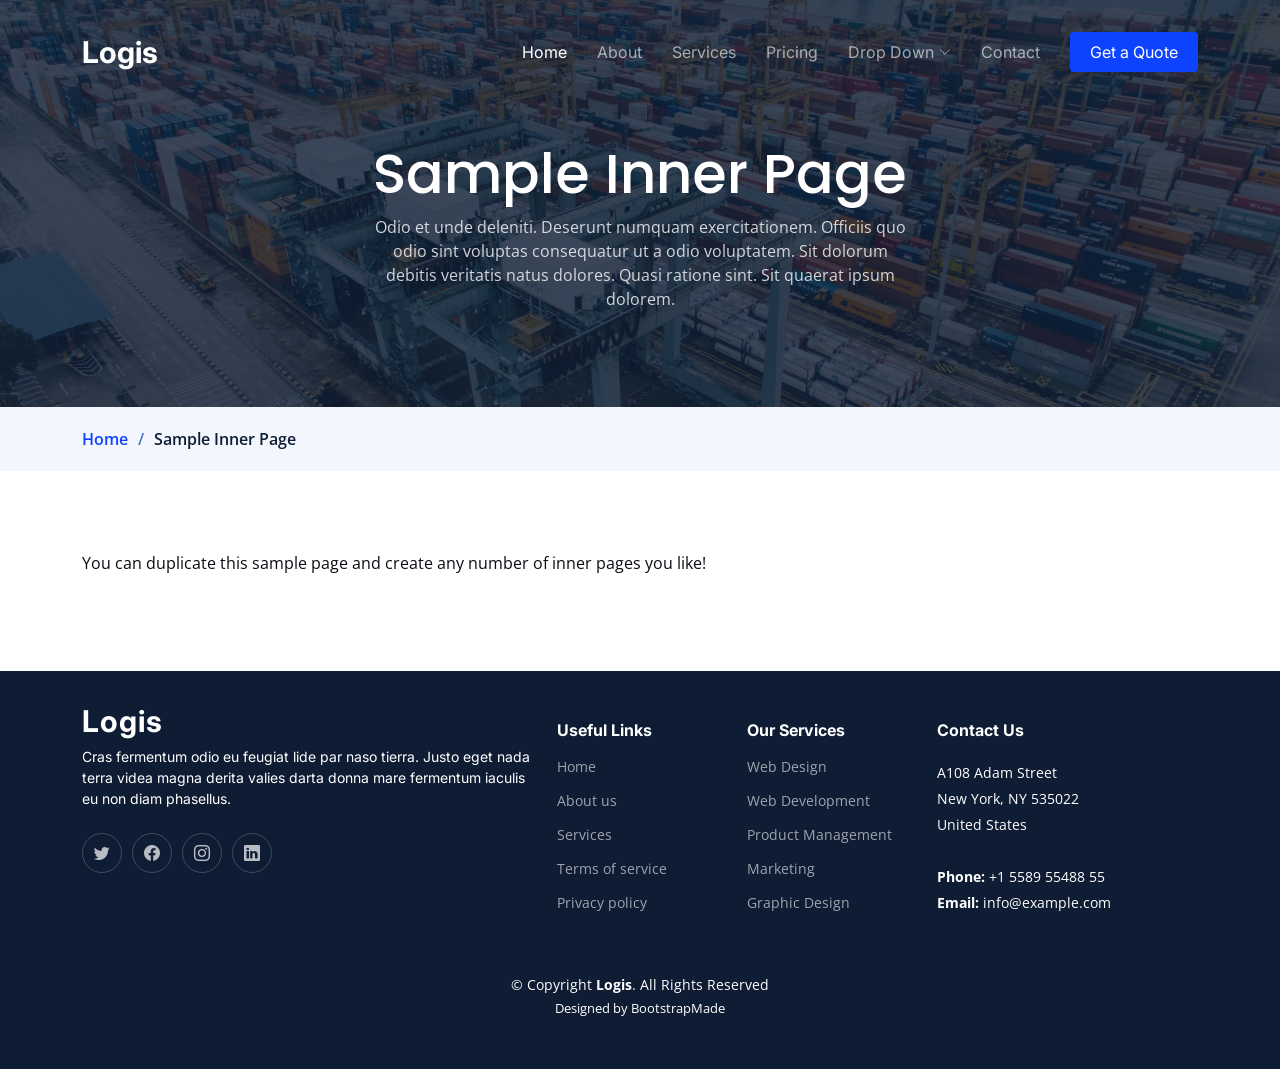
<file: sample-inner-page.html>
<!DOCTYPE html>
<html lang="en">

<head>
  <meta charset="utf-8">
  <meta content="width=device-width, initial-scale=1.0" name="viewport">

  <title>[Template] Sample Inner Page</title>
  <meta content="" name="description">
  <meta content="" name="keywords">

  <!-- Favicons -->
  <link href="assets/img/favicon.png" rel="icon">
  <link href="assets/img/apple-touch-icon.png" rel="apple-touch-icon">

  <!-- Google Fonts -->
  <link rel="preconnect" href="https://fonts.googleapis.com">
  <link rel="preconnect" href="https://fonts.gstatic.com" crossorigin>
  <link href="https://fonts.googleapis.com/css2?family=Open+Sans:ital,wght@0,300;0,400;0,500;0,600;0,700;1,300;1,400;1,600;1,700&family=Poppins:ital,wght@0,300;0,400;0,500;0,600;0,700;1,300;1,400;1,500;1,600;1,700&family=Inter:ital,wght@0,300;0,400;0,500;0,600;0,700;1,300;1,400;1,500;1,600;1,700&display=swap" rel="stylesheet">

  <!-- Vendor CSS Files -->
  <link href="assets/vendor/bootstrap/css/bootstrap.min.css" rel="stylesheet">
  <link href="assets/vendor/bootstrap-icons/bootstrap-icons.css" rel="stylesheet">
  <link href="assets/vendor/fontawesome-free/css/all.min.css" rel="stylesheet">
  <link href="assets/vendor/glightbox/css/glightbox.min.css" rel="stylesheet">
  <link href="assets/vendor/swiper/swiper-bundle.min.css" rel="stylesheet">
  <link href="assets/vendor/aos/aos.css" rel="stylesheet">

  <!-- Template Main CSS File -->
  <link href="assets/css/main.css" rel="stylesheet">

  <!-- =======================================================
  * Template Name: Logis
  * Updated: May 30 2023 with Bootstrap v5.3.0
  * Template URL: https://bootstrapmade.com/logis-bootstrap-logistics-website-template/
  * Author: BootstrapMade.com
  * License: https://bootstrapmade.com/license/
  ======================================================== -->
</head>

<body>

  <!-- ======= Header ======= -->
  <header id="header" class="header d-flex align-items-center fixed-top">
    <div class="container-fluid container-xl d-flex align-items-center justify-content-between">

      <a href="index.html" class="logo d-flex align-items-center">
        <!-- Uncomment the line below if you also wish to use an image logo -->
        <!-- <img src="assets/img/logo.png" alt=""> -->
        <h1>Logis</h1>
      </a>

      <i class="mobile-nav-toggle mobile-nav-show bi bi-list"></i>
      <i class="mobile-nav-toggle mobile-nav-hide d-none bi bi-x"></i>
      <nav id="navbar" class="navbar">
        <ul>
          <li><a href="index.html" class="active">Home</a></li>
          <li><a href="about.html">About</a></li>
          <li><a href="services.html">Services</a></li>
          <li><a href="pricing.html">Pricing</a></li>
          <li class="dropdown"><a href="#"><span>Drop Down</span> <i class="bi bi-chevron-down dropdown-indicator"></i></a>
            <ul>
              <li><a href="#">Drop Down 1</a></li>
              <li class="dropdown"><a href="#"><span>Deep Drop Down</span> <i class="bi bi-chevron-down dropdown-indicator"></i></a>
                <ul>
                  <li><a href="#">Deep Drop Down 1</a></li>
                  <li><a href="#">Deep Drop Down 2</a></li>
                  <li><a href="#">Deep Drop Down 3</a></li>
                  <li><a href="#">Deep Drop Down 4</a></li>
                  <li><a href="#">Deep Drop Down 5</a></li>
                </ul>
              </li>
              <li><a href="#">Drop Down 2</a></li>
              <li><a href="#">Drop Down 3</a></li>
              <li><a href="#">Drop Down 4</a></li>
            </ul>
          </li>
          <li><a href="contact.html">Contact</a></li>
          <li><a class="get-a-quote" href="get-a-quote.html">Get a Quote</a></li>
        </ul>
      </nav><!-- .navbar -->

    </div>
  </header><!-- End Header -->
  <!-- End Header -->

  <main id="main">

    <!-- ======= Breadcrumbs ======= -->
    <div class="breadcrumbs">
      <div class="page-header d-flex align-items-center" style="background-image: url('assets/img/page-header.jpg');">
        <div class="container position-relative">
          <div class="row d-flex justify-content-center">
            <div class="col-lg-6 text-center">
              <h2>Sample Inner Page</h2>
              <p>Odio et unde deleniti. Deserunt numquam exercitationem. Officiis quo odio sint voluptas consequatur ut a odio voluptatem. Sit dolorum debitis veritatis natus dolores. Quasi ratione sint. Sit quaerat ipsum dolorem.</p>
            </div>
          </div>
        </div>
      </div>
      <nav>
        <div class="container">
          <ol>
            <li><a href="index.html">Home</a></li>
            <li>Sample Inner Page</li>
          </ol>
        </div>
      </nav>
    </div><!-- End Breadcrumbs -->

    <section class="sample-page">
      <div class="container" data-aos="fade-up">
        <p>
          You can duplicate this sample page and create any number of inner pages you like!
        </p>
      </div>
    </section>

  </main><!-- End #main -->

  <!-- ======= Footer ======= -->
  <footer id="footer" class="footer">

    <div class="container">
      <div class="row gy-4">
        <div class="col-lg-5 col-md-12 footer-info">
          <a href="index.html" class="logo d-flex align-items-center">
            <span>Logis</span>
          </a>
          <p>Cras fermentum odio eu feugiat lide par naso tierra. Justo eget nada terra videa magna derita valies darta donna mare fermentum iaculis eu non diam phasellus.</p>
          <div class="social-links d-flex mt-4">
            <a href="#" class="twitter"><i class="bi bi-twitter"></i></a>
            <a href="#" class="facebook"><i class="bi bi-facebook"></i></a>
            <a href="#" class="instagram"><i class="bi bi-instagram"></i></a>
            <a href="#" class="linkedin"><i class="bi bi-linkedin"></i></a>
          </div>
        </div>

        <div class="col-lg-2 col-6 footer-links">
          <h4>Useful Links</h4>
          <ul>
            <li><a href="#">Home</a></li>
            <li><a href="#">About us</a></li>
            <li><a href="#">Services</a></li>
            <li><a href="#">Terms of service</a></li>
            <li><a href="#">Privacy policy</a></li>
          </ul>
        </div>

        <div class="col-lg-2 col-6 footer-links">
          <h4>Our Services</h4>
          <ul>
            <li><a href="#">Web Design</a></li>
            <li><a href="#">Web Development</a></li>
            <li><a href="#">Product Management</a></li>
            <li><a href="#">Marketing</a></li>
            <li><a href="#">Graphic Design</a></li>
          </ul>
        </div>

        <div class="col-lg-3 col-md-12 footer-contact text-center text-md-start">
          <h4>Contact Us</h4>
          <p>
            A108 Adam Street <br>
            New York, NY 535022<br>
            United States <br><br>
            <strong>Phone:</strong> +1 5589 55488 55<br>
            <strong>Email:</strong> info@example.com<br>
          </p>

        </div>

      </div>
    </div>

    <div class="container mt-4">
      <div class="copyright">
        &copy; Copyright <strong><span>Logis</span></strong>. All Rights Reserved
      </div>
      <div class="credits">
        <!-- All the links in the footer should remain intact. -->
        <!-- You can delete the links only if you purchased the pro version. -->
        <!-- Licensing information: https://bootstrapmade.com/license/ -->
        <!-- Purchase the pro version with working PHP/AJAX contact form: https://bootstrapmade.com/logis-bootstrap-logistics-website-template/ -->
        Designed by <a href="https://bootstrapmade.com/">BootstrapMade</a>
      </div>
    </div>

  </footer><!-- End Footer -->
  <!-- End Footer -->

  <a href="#" class="scroll-top d-flex align-items-center justify-content-center"><i class="bi bi-arrow-up-short"></i></a>

  <div id="preloader"></div>

  <!-- Vendor JS Files -->
  <script src="assets/vendor/bootstrap/js/bootstrap.bundle.min.js"></script>
  <script src="assets/vendor/purecounter/purecounter_vanilla.js"></script>
  <script src="assets/vendor/glightbox/js/glightbox.min.js"></script>
  <script src="assets/vendor/swiper/swiper-bundle.min.js"></script>
  <script src="assets/vendor/aos/aos.js"></script>
  <script src="assets/vendor/php-email-form/validate.js"></script>

  <!-- Template Main JS File -->
  <script src="assets/js/main.js"></script>

</body>

</html>
</file>
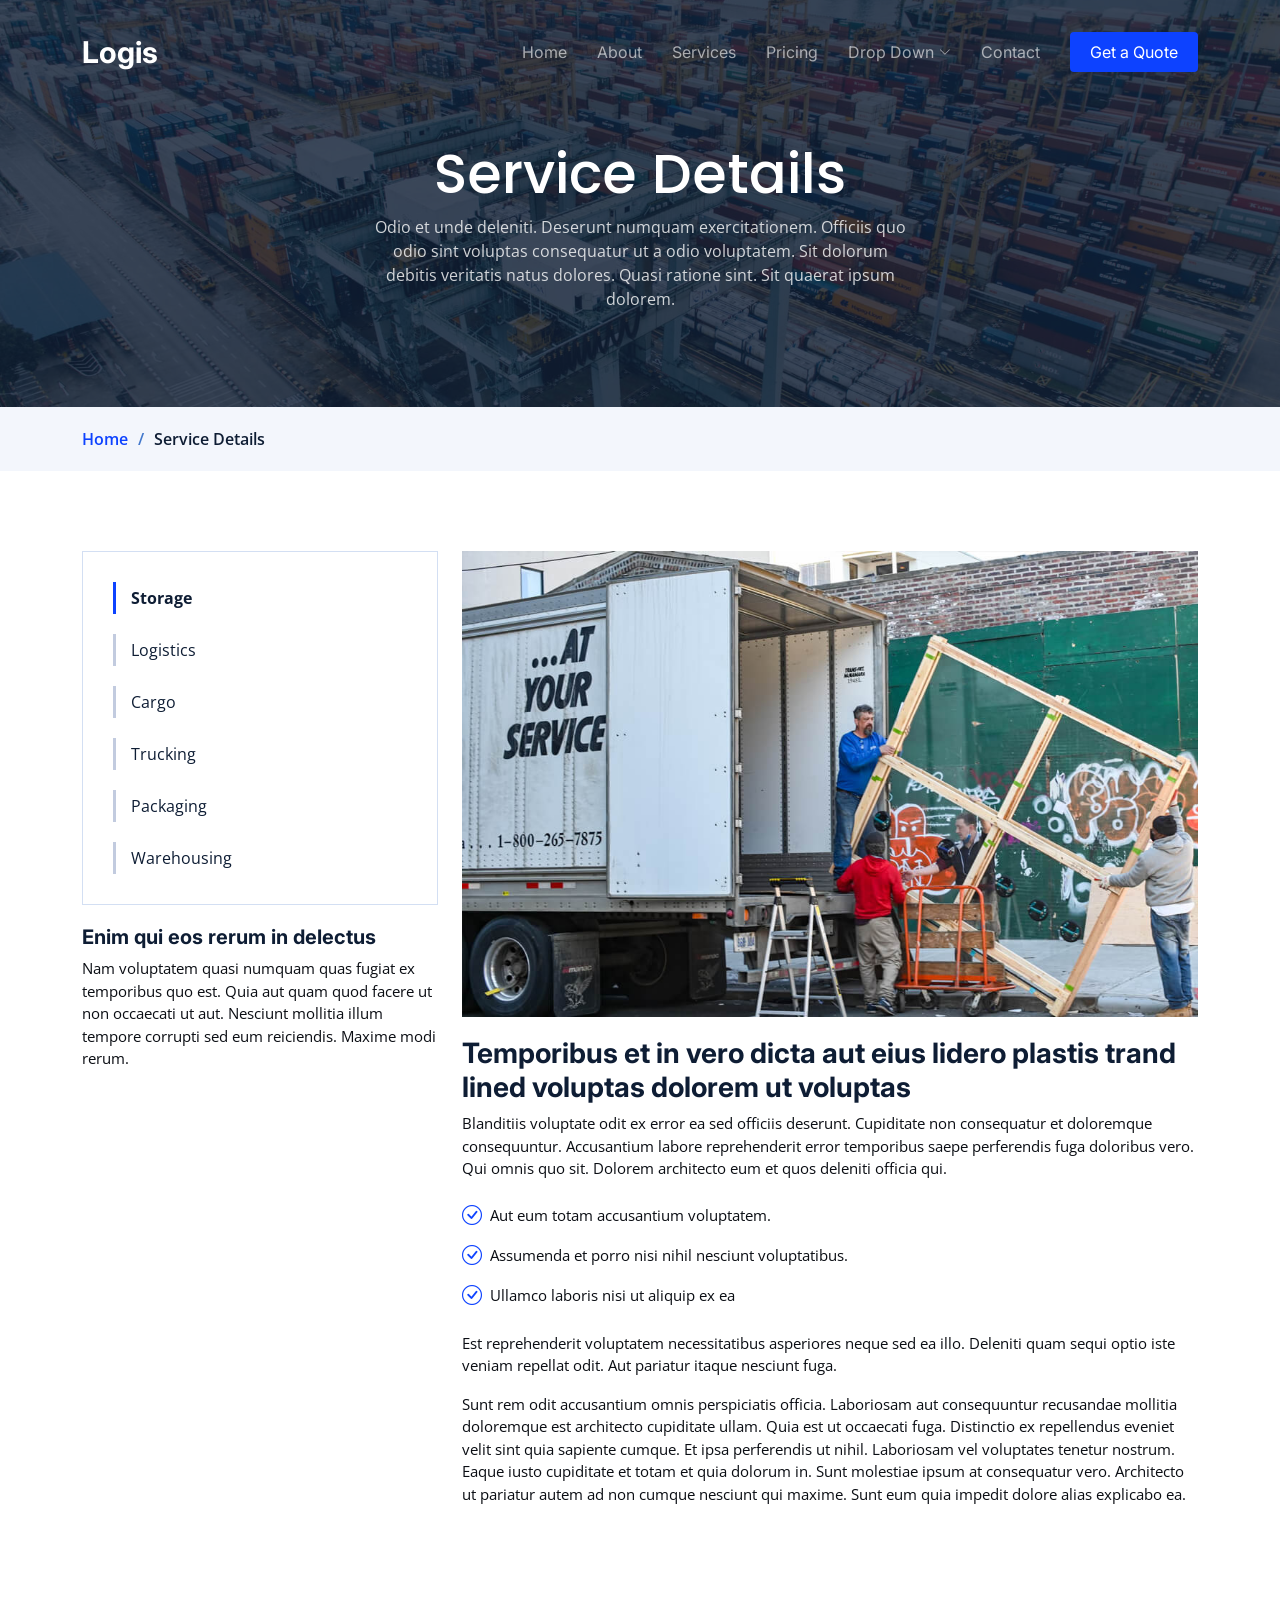
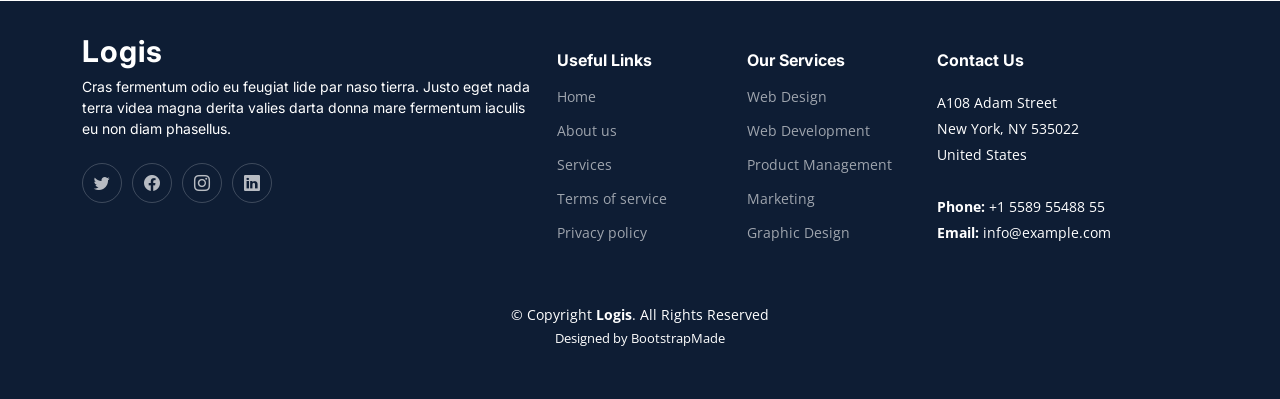
<file: service-details.html>
<!DOCTYPE html>
<html lang="en">

<head>
  <meta charset="utf-8">
  <meta content="width=device-width, initial-scale=1.0" name="viewport">

  <title>Logis Bootstrap Template - Service Details</title>
  <meta content="" name="description">
  <meta content="" name="keywords">

  <!-- Favicons -->
  <link href="assets/img/favicon.png" rel="icon">
  <link href="assets/img/apple-touch-icon.png" rel="apple-touch-icon">

  <!-- Google Fonts -->
  <link rel="preconnect" href="https://fonts.googleapis.com">
  <link rel="preconnect" href="https://fonts.gstatic.com" crossorigin>
  <link href="https://fonts.googleapis.com/css2?family=Open+Sans:ital,wght@0,300;0,400;0,500;0,600;0,700;1,300;1,400;1,600;1,700&family=Poppins:ital,wght@0,300;0,400;0,500;0,600;0,700;1,300;1,400;1,500;1,600;1,700&family=Inter:ital,wght@0,300;0,400;0,500;0,600;0,700;1,300;1,400;1,500;1,600;1,700&display=swap" rel="stylesheet">

  <!-- Vendor CSS Files -->
  <link href="assets/vendor/bootstrap/css/bootstrap.min.css" rel="stylesheet">
  <link href="assets/vendor/bootstrap-icons/bootstrap-icons.css" rel="stylesheet">
  <link href="assets/vendor/fontawesome-free/css/all.min.css" rel="stylesheet">
  <link href="assets/vendor/glightbox/css/glightbox.min.css" rel="stylesheet">
  <link href="assets/vendor/swiper/swiper-bundle.min.css" rel="stylesheet">
  <link href="assets/vendor/aos/aos.css" rel="stylesheet">

  <!-- Template Main CSS File -->
  <link href="assets/css/main.css" rel="stylesheet">

  <!-- =======================================================
  * Template Name: Logis
  * Updated: May 30 2023 with Bootstrap v5.3.0
  * Template URL: https://bootstrapmade.com/logis-bootstrap-logistics-website-template/
  * Author: BootstrapMade.com
  * License: https://bootstrapmade.com/license/
  ======================================================== -->
</head>

<body>

  <!-- ======= Header ======= -->
  <header id="header" class="header d-flex align-items-center fixed-top">
    <div class="container-fluid container-xl d-flex align-items-center justify-content-between">

      <a href="index.html" class="logo d-flex align-items-center">
        <!-- Uncomment the line below if you also wish to use an image logo -->
        <!-- <img src="assets/img/logo.png" alt=""> -->
        <h1>Logis</h1>
      </a>

      <i class="mobile-nav-toggle mobile-nav-show bi bi-list"></i>
      <i class="mobile-nav-toggle mobile-nav-hide d-none bi bi-x"></i>
      <nav id="navbar" class="navbar">
        <ul>
          <li><a href="index.html">Home</a></li>
          <li><a href="about.html">About</a></li>
          <li><a href="services.html">Services</a></li>
          <li><a href="pricing.html">Pricing</a></li>
          <li class="dropdown"><a href="#"><span>Drop Down</span> <i class="bi bi-chevron-down dropdown-indicator"></i></a>
            <ul>
              <li><a href="#">Drop Down 1</a></li>
              <li class="dropdown"><a href="#"><span>Deep Drop Down</span> <i class="bi bi-chevron-down dropdown-indicator"></i></a>
                <ul>
                  <li><a href="#">Deep Drop Down 1</a></li>
                  <li><a href="#">Deep Drop Down 2</a></li>
                  <li><a href="#">Deep Drop Down 3</a></li>
                  <li><a href="#">Deep Drop Down 4</a></li>
                  <li><a href="#">Deep Drop Down 5</a></li>
                </ul>
              </li>
              <li><a href="#">Drop Down 2</a></li>
              <li><a href="#">Drop Down 3</a></li>
              <li><a href="#">Drop Down 4</a></li>
            </ul>
          </li>
          <li><a href="contact.html">Contact</a></li>
          <li><a class="get-a-quote" href="get-a-quote.html">Get a Quote</a></li>
        </ul>
      </nav><!-- .navbar -->

    </div>
  </header><!-- End Header -->
  <!-- End Header -->

  <main id="main">

    <!-- ======= Breadcrumbs ======= -->
    <div class="breadcrumbs">
      <div class="page-header d-flex align-items-center" style="background-image: url('assets/img/page-header.jpg');">
        <div class="container position-relative">
          <div class="row d-flex justify-content-center">
            <div class="col-lg-6 text-center">
              <h2>Service Details</h2>
              <p>Odio et unde deleniti. Deserunt numquam exercitationem. Officiis quo odio sint voluptas consequatur ut a odio voluptatem. Sit dolorum debitis veritatis natus dolores. Quasi ratione sint. Sit quaerat ipsum dolorem.</p>
            </div>
          </div>
        </div>
      </div>
      <nav>
        <div class="container">
          <ol>
            <li><a href="index.html">Home</a></li>
            <li>Service Details</li>
          </ol>
        </div>
      </nav>
    </div><!-- End Breadcrumbs -->

    <!-- ======= Service Details Section ======= -->
    <section id="service-details" class="service-details">
      <div class="container" data-aos="fade-up">

        <div class="row gy-4">

          <div class="col-lg-4">
            <div class="services-list">
              <a href="#" class="active">Storage</a>
              <a href="#">Logistics</a>
              <a href="#">Cargo</a>
              <a href="#">Trucking</a>
              <a href="#">Packaging</a>
              <a href="#">Warehousing</a>
            </div>

            <h4>Enim qui eos rerum in delectus</h4>
            <p>Nam voluptatem quasi numquam quas fugiat ex temporibus quo est. Quia aut quam quod facere ut non occaecati ut aut. Nesciunt mollitia illum tempore corrupti sed eum reiciendis. Maxime modi rerum.</p>
          </div>

          <div class="col-lg-8">
            <img src="assets/img/service-details.jpg" alt="" class="img-fluid services-img">
            <h3>Temporibus et in vero dicta aut eius lidero plastis trand lined voluptas dolorem ut voluptas</h3>
            <p>
              Blanditiis voluptate odit ex error ea sed officiis deserunt. Cupiditate non consequatur et doloremque consequuntur. Accusantium labore reprehenderit error temporibus saepe perferendis fuga doloribus vero. Qui omnis quo sit. Dolorem architecto eum et quos deleniti officia qui.
            </p>
            <ul>
              <li><i class="bi bi-check-circle"></i> <span>Aut eum totam accusantium voluptatem.</span></li>
              <li><i class="bi bi-check-circle"></i> <span>Assumenda et porro nisi nihil nesciunt voluptatibus.</span></li>
              <li><i class="bi bi-check-circle"></i> <span>Ullamco laboris nisi ut aliquip ex ea</span></li>
            </ul>
            <p>
              Est reprehenderit voluptatem necessitatibus asperiores neque sed ea illo. Deleniti quam sequi optio iste veniam repellat odit. Aut pariatur itaque nesciunt fuga.
            </p>
            <p>
              Sunt rem odit accusantium omnis perspiciatis officia. Laboriosam aut consequuntur recusandae mollitia doloremque est architecto cupiditate ullam. Quia est ut occaecati fuga. Distinctio ex repellendus eveniet velit sint quia sapiente cumque. Et ipsa perferendis ut nihil. Laboriosam vel voluptates tenetur nostrum. Eaque iusto cupiditate et totam et quia dolorum in. Sunt molestiae ipsum at consequatur vero. Architecto ut pariatur autem ad non cumque nesciunt qui maxime. Sunt eum quia impedit dolore alias explicabo ea.
            </p>
          </div>

        </div>

      </div>
    </section><!-- End Service Details Section -->

  </main><!-- End #main -->

  <!-- ======= Footer ======= -->
  <footer id="footer" class="footer">

    <div class="container">
      <div class="row gy-4">
        <div class="col-lg-5 col-md-12 footer-info">
          <a href="index.html" class="logo d-flex align-items-center">
            <span>Logis</span>
          </a>
          <p>Cras fermentum odio eu feugiat lide par naso tierra. Justo eget nada terra videa magna derita valies darta donna mare fermentum iaculis eu non diam phasellus.</p>
          <div class="social-links d-flex mt-4">
            <a href="#" class="twitter"><i class="bi bi-twitter"></i></a>
            <a href="#" class="facebook"><i class="bi bi-facebook"></i></a>
            <a href="#" class="instagram"><i class="bi bi-instagram"></i></a>
            <a href="#" class="linkedin"><i class="bi bi-linkedin"></i></a>
          </div>
        </div>

        <div class="col-lg-2 col-6 footer-links">
          <h4>Useful Links</h4>
          <ul>
            <li><a href="#">Home</a></li>
            <li><a href="#">About us</a></li>
            <li><a href="#">Services</a></li>
            <li><a href="#">Terms of service</a></li>
            <li><a href="#">Privacy policy</a></li>
          </ul>
        </div>

        <div class="col-lg-2 col-6 footer-links">
          <h4>Our Services</h4>
          <ul>
            <li><a href="#">Web Design</a></li>
            <li><a href="#">Web Development</a></li>
            <li><a href="#">Product Management</a></li>
            <li><a href="#">Marketing</a></li>
            <li><a href="#">Graphic Design</a></li>
          </ul>
        </div>

        <div class="col-lg-3 col-md-12 footer-contact text-center text-md-start">
          <h4>Contact Us</h4>
          <p>
            A108 Adam Street <br>
            New York, NY 535022<br>
            United States <br><br>
            <strong>Phone:</strong> +1 5589 55488 55<br>
            <strong>Email:</strong> info@example.com<br>
          </p>

        </div>

      </div>
    </div>

    <div class="container mt-4">
      <div class="copyright">
        &copy; Copyright <strong><span>Logis</span></strong>. All Rights Reserved
      </div>
      <div class="credits">
        <!-- All the links in the footer should remain intact. -->
        <!-- You can delete the links only if you purchased the pro version. -->
        <!-- Licensing information: https://bootstrapmade.com/license/ -->
        <!-- Purchase the pro version with working PHP/AJAX contact form: https://bootstrapmade.com/logis-bootstrap-logistics-website-template/ -->
        Designed by <a href="https://bootstrapmade.com/">BootstrapMade</a>
      </div>
    </div>

  </footer><!-- End Footer -->
  <!-- End Footer -->

  <a href="#" class="scroll-top d-flex align-items-center justify-content-center"><i class="bi bi-arrow-up-short"></i></a>

  <div id="preloader"></div>

  <!-- Vendor JS Files -->
  <script src="assets/vendor/bootstrap/js/bootstrap.bundle.min.js"></script>
  <script src="assets/vendor/purecounter/purecounter_vanilla.js"></script>
  <script src="assets/vendor/glightbox/js/glightbox.min.js"></script>
  <script src="assets/vendor/swiper/swiper-bundle.min.js"></script>
  <script src="assets/vendor/aos/aos.js"></script>
  <script src="assets/vendor/php-email-form/validate.js"></script>

  <!-- Template Main JS File -->
  <script src="assets/js/main.js"></script>

</body>

</html>
</file>
<file: assets/css/main.css>
/**
* Template Name: Logis
* Updated: May 30 2023 with Bootstrap v5.3.0
* Template URL: https://bootstrapmade.com/logis-bootstrap-logistics-website-template/
* Author: BootstrapMade.com
* License: https://bootstrapmade.com/license/
*/

/*--------------------------------------------------------------
# Set main reusable colors and fonts using CSS variables
# Learn more about CSS variables at https://developer.mozilla.org/en-US/docs/Web/CSS/Using_CSS_custom_properties
--------------------------------------------------------------*/
/* Fonts */
:root {
  --font-default: "Open Sans", system-ui, -apple-system, "Segoe UI", Roboto, "Helvetica Neue", Arial, "Noto Sans", "Liberation Sans", sans-serif, "Apple Color Emoji", "Segoe UI Emoji", "Segoe UI Symbol", "Noto Color Emoji";
  --font-primary: "Inter", sans-serif;
  --font-secondary: "Poppins", sans-serif;
}

/* Colors */
:root {
  --color-default: #0a0d13;
  --color-primary: #0d42ff;
  --color-secondary: #0e1d34;
}

/* Smooth scroll behavior */
:root {
  scroll-behavior: smooth;
}

/*--------------------------------------------------------------
# General
--------------------------------------------------------------*/
body {
  font-family: var(--font-default);
  color: var(--color-default);
}

a {
  color: var(--color-primary);
  text-decoration: none;
}

a:hover {
  color: #406aff;
  text-decoration: none;
}

h1,
h2,
h3,
h4,
h5,
h6 {
  font-family: var(--font-primary);
}

/*--------------------------------------------------------------
# Sections & Section Header
--------------------------------------------------------------*/
.layer_img{
  width: 30px;
}
section {
  padding: 80px 0;
  overflow: hidden;
}

.section-header {
  text-align: center;
  padding: 30px 0;
  position: relative;
}

.section-header h2 {
  font-size: 32px;
  font-weight: 700;
  text-transform: uppercase;
  margin-bottom: 20px;
  padding-bottom: 0;
  color: #001973;
  position: relative;
  z-index: 2;
  margin-bottom: 20px;
  padding-bottom: 20px;
  position: relative;
}

.section-header h2:after {
  content: "";
  position: absolute;
  display: block;
  width: 50px;
  height: 3px;
  background: var(--color-primary);
  left: 0;
  right: 0;
  bottom: 0;
  margin: auto;
}

.section-header span {
  position: absolute;
  top: 46px;
  color: rgba(14, 29, 52, 0.06);
  left: 0;
  right: 0;
  z-index: 1;
  font-weight: 700;
  font-size: 56px;
  text-transform: uppercase;
  line-height: 0;
}

.section-header p {
  margin-bottom: 0;
  position: relative;
  z-index: 2;
}

@media (max-width: 640px) {
  .section-header h2 {
    font-size: 28px;
    margin-bottom: 15px;
  }

  .section-header span {
    font-size: 38px;
  }
}

/*--------------------------------------------------------------
# Breadcrumbs
--------------------------------------------------------------*/
.breadcrumbs .page-header {
  padding: 140px 0 80px 0;
  position: relative;
  background-size: cover;
  background-position: center;
  background-repeat: no-repeat;
}

.breadcrumbs .page-header:before {
  content: "";
  background-color: rgba(14, 29, 52, 0.8);
  position: absolute;
  inset: 0;
}

.breadcrumbs .page-header h2 {
  font-size: 56px;
  font-weight: 500;
  color: #fff;
  font-family: var(--font-secondary);
}

.breadcrumbs .page-header p {
  color: rgba(255, 255, 255, 0.8);
}

.breadcrumbs nav {
  background-color: #f3f6fc;
  padding: 20px 0;
}

.breadcrumbs nav ol {
  display: flex;
  flex-wrap: wrap;
  list-style: none;
  margin: 0;
  padding: 0;
  font-size: 16px;
  font-weight: 600;
  color: var(--color-secondary);
}

.breadcrumbs nav ol a {
  color: var(--color-primary);
  transition: 0.3s;
}

.breadcrumbs nav ol a:hover {
  text-decoration: underline;
}

.breadcrumbs nav ol li+li {
  padding-left: 10px;
}

.breadcrumbs nav ol li+li::before {
  display: inline-block;
  padding-right: 10px;
  color: #4278cc;
  content: "/";
}

/*--------------------------------------------------------------
# Scroll top button
--------------------------------------------------------------*/
.scroll-top {
  position: fixed;
  visibility: hidden;
  opacity: 0;
  right: 15px;
  bottom: 15px;
  z-index: 99999;
  background: var(--color-primary);
  width: 40px;
  height: 40px;
  border-radius: 4px;
  transition: all 0.4s;
}

.scroll-top i {
  font-size: 24px;
  color: #fff;
  line-height: 0;
}

.scroll-top:hover {
  background: rgba(13, 66, 255, 0.8);
  color: #fff;
}

.scroll-top.active {
  visibility: visible;
  opacity: 1;
}

/*--------------------------------------------------------------
# Preloader
--------------------------------------------------------------*/
#preloader {
  position: fixed;
  inset: 0;
  z-index: 9999;
  overflow: hidden;
  background: #fff;
  transition: all 0.6s ease-out;
  width: 100%;
  height: 100vh;
}

#preloader:before,
#preloader:after {
  content: "";
  position: absolute;
  border: 4px solid var(--color-primary);
  border-radius: 50%;
  animation: animate-preloader 2s cubic-bezier(0, 0.2, 0.8, 1) infinite;
}

#preloader:after {
  animation-delay: -0.5s;
}

@keyframes animate-preloader {
  0% {
    width: 10px;
    height: 10px;
    top: calc(50% - 5px);
    left: calc(50% - 5px);
    opacity: 1;
  }

  100% {
    width: 72px;
    height: 72px;
    top: calc(50% - 36px);
    left: calc(50% - 36px);
    opacity: 0;
  }
}

/*--------------------------------------------------------------
# Disable aos animation delay on mobile devices
--------------------------------------------------------------*/
@media screen and (max-width: 768px) {
  [data-aos-delay] {
    transition-delay: 0 !important;
  }
}

/*--------------------------------------------------------------
# Header
--------------------------------------------------------------*/
.header {
  transition: all 0.5s;
  z-index: 997;
  padding: 30px 0;
}

.header.sticked {
  background: rgba(14, 29, 52, 0.9);
  padding: 15px 0;
  box-shadow: 0px 2px 20px rgba(14, 29, 52, 0.1);
}

.header .logo img {
  max-height: 40px;
  margin-right: 6px;
}

.header .logo h1 {
  font-size: 30px;
  margin: 0;
  font-weight: 700;
  color: #fff;
  font-family: var(--font-primary);
}

/*--------------------------------------------------------------
# Desktop Navigation
--------------------------------------------------------------*/
@media (min-width: 1280px) {
  .navbar {
    padding: 0;
  }

  .navbar ul {
    margin: 0;
    padding: 0;
    display: flex;
    list-style: none;
    align-items: center;
  }

  .navbar li {
    position: relative;
  }

  .navbar a,
  .navbar a:focus {
    display: flex;
    align-items: center;
    justify-content: space-between;
    padding: 10px 0 10px 30px;
    font-family: var(--font-primary);
    font-size: 16px;
    font-weight: 400;
    color: rgba(255, 255, 255, 0.6);
    white-space: nowrap;
    transition: 0.3s;
  }

  .navbar a i,
  .navbar a:focus i {
    font-size: 12px;
    line-height: 0;
    margin-left: 5px;
  }

  .navbar a:hover,
  .navbar .active,
  .navbar .active:focus,
  .navbar li:hover>a {
    color: #fff;
  }

  .navbar .get-a-quote,
  .navbar .get-a-quote:focus {
    background: var(--color-primary);
    padding: 8px 20px;
    margin-left: 30px;
    border-radius: 4px;
    color: #fff;
  }

  .navbar .get-a-quote:hover,
  .navbar .get-a-quote:focus:hover {
    color: #fff;
    background: #2756ff;
  }

  .navbar .dropdown ul {
    display: block;
    position: absolute;
    left: 14px;
    top: calc(100% + 30px);
    margin: 0;
    padding: 10px 0;
    z-index: 99;
    opacity: 0;
    visibility: hidden;
    background: #fff;
    box-shadow: 0px 0px 30px rgba(127, 137, 161, 0.25);
    transition: 0.3s;
    border-radius: 4px;
  }

  .navbar .dropdown ul li {
    min-width: 200px;
  }

  .navbar .dropdown ul a {
    padding: 10px 20px;
    font-size: 15px;
    text-transform: none;
    font-weight: 400;
    color: var(--color-secondary);
  }

  .navbar .dropdown ul a i {
    font-size: 12px;
  }

  .navbar .dropdown ul a:hover,
  .navbar .dropdown ul .active:hover,
  .navbar .dropdown ul li:hover>a {
    color: var(--color-primary);
  }

  .navbar .dropdown:hover>ul {
    opacity: 1;
    top: 100%;
    visibility: visible;
  }

  .navbar .dropdown .dropdown ul {
    top: 0;
    left: calc(100% - 30px);
    visibility: hidden;
  }

  .navbar .dropdown .dropdown:hover>ul {
    opacity: 1;
    top: 0;
    left: 100%;
    visibility: visible;
  }
}

@media (min-width: 1280px) and (max-width: 1366px) {
  .navbar .dropdown .dropdown ul {
    left: -90%;
  }

  .navbar .dropdown .dropdown:hover>ul {
    left: -100%;
  }
}

@media (min-width: 1280px) {

  .mobile-nav-show,
  .mobile-nav-hide {
    display: none;
  }
}

/*--------------------------------------------------------------
# Mobile Navigation
--------------------------------------------------------------*/
@media (max-width: 1279px) {
  .navbar {
    position: fixed;
    top: 0;
    right: -100%;
    width: 100%;
    max-width: 400px;
    bottom: 0;
    transition: 0.3s;
    z-index: 9997;
  }

  .navbar ul {
    position: absolute;
    inset: 0;
    padding: 50px 0 10px 0;
    margin: 0;
    background: rgba(14, 29, 52, 0.9);
    overflow-y: auto;
    transition: 0.3s;
    z-index: 9998;
  }

  .navbar a,
  .navbar a:focus {
    display: flex;
    align-items: center;
    justify-content: space-between;
    padding: 12px 20px;
    font-family: var(--font-primary);
    font-size: 16px;
    font-weight: 500;
    color: rgba(255, 255, 255, 0.7);
    white-space: nowrap;
    transition: 0.3s;
  }

  .navbar a i,
  .navbar a:focus i {
    font-size: 12px;
    line-height: 0;
    margin-left: 5px;
  }

  .navbar a:hover,
  .navbar .active,
  .navbar .active:focus,
  .navbar li:hover>a {
    color: #fff;
  }

  .navbar .get-a-quote,
  .navbar .get-a-quote:focus {
    background: var(--color-primary);
    padding: 8px 20px;
    border-radius: 4px;
    margin: 15px;
    color: #fff;
  }

  .navbar .get-a-quote:hover,
  .navbar .get-a-quote:focus:hover {
    color: #fff;
    background: rgba(13, 66, 255, 0.8);
  }

  .navbar .dropdown ul,
  .navbar .dropdown .dropdown ul {
    position: static;
    display: none;
    padding: 10px 0;
    margin: 10px 20px;
    transition: all 0.5s ease-in-out;
    border: 1px solid #19335c;
  }

  .navbar .dropdown>.dropdown-active,
  .navbar .dropdown .dropdown>.dropdown-active {
    display: block;
  }

  .mobile-nav-show {
    color: #fff;
    font-size: 28px;
    cursor: pointer;
    line-height: 0;
    transition: 0.5s;
    z-index: 9999;
    margin-right: 10px;
  }

  .mobile-nav-hide {
    color: #fff;
    font-size: 32px;
    cursor: pointer;
    line-height: 0;
    transition: 0.5s;
    position: fixed;
    right: 20px;
    top: 20px;
    z-index: 9999;
  }

  .mobile-nav-active {
    overflow: hidden;
  }

  .mobile-nav-active .navbar {
    right: 0;
  }

  .mobile-nav-active .navbar:before {
    content: "";
    position: fixed;
    inset: 0;
    background: rgba(14, 29, 52, 0.8);
    z-index: 9996;
  }
}

/*--------------------------------------------------------------
# Featured Services Section
--------------------------------------------------------------*/
.featured-services .service-item {
  position: relative;
  height: 100%;
  margin-bottom: 20px;
}

.featured-services .service-item .icon {
  margin-right: 20px;
}

.featured-services .service-item .icon i {
  color: #001f8d;
  font-size: 48px;
  transition: 0.3s;
}

.featured-services .service-item:hover .icon {
  background: #fff;
}

.featured-services .service-item:hover .icon i {
  color: var(--color-primary);
}

.featured-services .service-item .title {
  font-weight: 700;
  margin-bottom: 10px;
  font-size: 20px;
  color: var(--color-secondary);
  transition: 0.3s;
}

.featured-services .service-item .description {
  font-size: 15px;
  color: #132848;
  margin-bottom: 10px;
}

.featured-services .service-item .readmore {
  display: flex;
  align-items: center;
  color: var(--color-secondary);
  transition: 0.3s;
  font-weight: 700;
  font-size: 14px;
}

.featured-services .service-item .readmore i {
  margin-left: 8px;
}

.featured-services .service-item:hover .title,
.featured-services .service-item:hover .readmore,
.featured-services .service-item:hover .icon i {
  color: var(--color-primary);
}

/*--------------------------------------------------------------
# About Us Section
--------------------------------------------------------------*/
.about .content h3 {
  font-weight: 700;
  font-size: 32px;
  font-family: var(--font-secondary);
  color: #001f8d;
}

.about .content ul {
  list-style: none;
  padding: 0;
}

.about .content ul li {
  display: flex;
  align-items: flex-start;
  margin-top: 40px;
}

.about .content ul i {
  flex-shrink: 0;
  font-size: 48px;
  color: var(--color-primary);
  margin-right: 20px;
  line-height: 0;
}

.about .content ul h5 {
  font-size: 18px;
  font-weight: 700;
  color: #19335c;
}

.about .content ul p {
  font-size: 15px;
}

.about .content p:last-child {
  margin-bottom: 0;
}

.about .play-btn {
  width: 94px;
  height: 94px;
  background: radial-gradient(var(--color-primary) 50%, rgba(13, 66, 255, 0.4) 52%);
  border-radius: 50%;
  display: block;
  position: absolute;
  left: calc(50% - 47px);
  top: calc(50% - 47px);
  overflow: hidden;
}

.about .play-btn:before {
  content: "";
  position: absolute;
  width: 120px;
  height: 120px;
  animation-delay: 0s;
  animation: pulsate-btn 2s;
  animation-direction: forwards;
  animation-iteration-count: infinite;
  animation-timing-function: steps;
  opacity: 1;
  border-radius: 50%;
  border: 5px solid rgba(13, 66, 255, 0.7);
  top: -15%;
  left: -15%;
  background: rgba(198, 16, 0, 0);
}

.about .play-btn:after {
  content: "";
  position: absolute;
  left: 50%;
  top: 50%;
  transform: translateX(-40%) translateY(-50%);
  width: 0;
  height: 0;
  border-top: 10px solid transparent;
  border-bottom: 10px solid transparent;
  border-left: 15px solid #fff;
  z-index: 100;
  transition: all 400ms cubic-bezier(0.55, 0.055, 0.675, 0.19);
}

.about .play-btn:hover:before {
  content: "";
  position: absolute;
  left: 50%;
  top: 50%;
  transform: translateX(-40%) translateY(-50%);
  width: 0;
  height: 0;
  border: none;
  border-top: 10px solid transparent;
  border-bottom: 10px solid transparent;
  border-left: 15px solid #fff;
  z-index: 200;
  animation: none;
  border-radius: 0;
}

.about .play-btn:hover:after {
  border-left: 15px solid var(--color-primary);
  transform: scale(20);
}

@keyframes pulsate-btn {
  0% {
    transform: scale(0.6, 0.6);
    opacity: 1;
  }

  100% {
    transform: scale(1, 1);
    opacity: 0;
  }
}

/*--------------------------------------------------------------
# Services Section
--------------------------------------------------------------*/
.services .card {
  border: 1px solid rgba(14, 29, 52, 0.15);
  background: #fff;
  position: relative;
  border-radius: 0;
  height: 100%;
}

.services .card .card-img {
  overflow: hidden;
  margin-bottom: 15px;
  border-radius: 0;
}

.services .card .card-img img {
  transition: 0.3s ease-in-out;
}

.services .card h3 {
  font-weight: 700;
  font-size: 18px;
  margin-bottom: 5px;
  padding: 10px 30px;
  text-transform: uppercase;
}

.services .card a {
  color: #001973;
  transition: 0.3;
}

.services .card a:hover {
  color: var(--color-primary);
}

.services .card p {
  padding: 0 30px;
  margin-bottom: 30px;
  color: var(--color-secondary);
  font-size: 15px;
}

.services .card:hover .card-img img {
  transform: scale(1.1);
}

/*--------------------------------------------------------------
# Call To Action Section
--------------------------------------------------------------*/
.call-to-action {
  background: linear-gradient(rgba(14, 29, 52, 0.6), rgba(14, 29, 52, 0.8)), url("../img/cta-bg.jpg") center center;
  background-size: cover;
  padding: 100px 0;
}

@media (min-width: 1365px) {
  .call-to-action {
    background-attachment: fixed;
  }
}

.call-to-action h3 {
  color: #fff;
  font-size: 28px;
  font-weight: 700;
}

.call-to-action p {
  color: #fff;
}

.call-to-action .cta-btn {
  font-family: var(--font-primary);
  font-weight: 500;
  font-size: 16px;
  letter-spacing: 1px;
  display: inline-block;
  padding: 12px 40px;
  border-radius: 5px;
  transition: 0.5s;
  margin: 10px;
  border: 2px solid #fff;
  color: #fff;
}

.call-to-action .cta-btn:hover {
  background: var(--color-primary);
  border: 2px solid var(--color-primary);
}

/*--------------------------------------------------------------
# Features Section
--------------------------------------------------------------*/
.features {
  padding-top: 80px;
}

.features .features-item+.features-item {
  margin-top: 100px;
}

@media (max-width: 640px) {
  .features .features-item+.features-item {
    margin-top: 40px;
  }
}

.features .features-item h3 {
  font-weight: 600;
  font-size: 26px;
  color: #001973;
}

.features .features-item ul {
  list-style: none;
  padding: 0;
}

.features .features-item ul li {
  padding-bottom: 10px;
}

.features .features-item ul li:last-child {
  padding-bottom: 0;
}

.features .features-item ul i {
  font-size: 20px;
  padding-right: 4px;
  color: var(--color-primary);
}

.features .features-item p:last-child {
  margin-bottom: 0;
}

/*--------------------------------------------------------------
# Pricing Section
--------------------------------------------------------------*/
.pricing .pricing-item {
  padding: 60px 40px;
  box-shadow: 0 3px 20px -2px rgba(108, 117, 125, 0.15);
  background: #fff;
  height: 100%;
  border-top: 4px solid #fff;
  border-radius: 5px;
}

.pricing h3 {
  font-weight: 600;
  margin-bottom: 15px;
  font-size: 20px;
  color: var(--color-secondary);
}

.pricing h4 {
  font-size: 48px;
  color: var(--color-primary);
  font-weight: 400;
  font-family: var(--font-primary);
  margin-bottom: 25px;
}

.pricing h4 sup {
  font-size: 28px;
}

.pricing h4 span {
  color: rgba(108, 117, 125, 0.8);
  font-size: 18px;
}

.pricing ul {
  padding: 20px 0;
  list-style: none;
  color: #6c757d;
  text-align: left;
  line-height: 20px;
}

.pricing ul li {
  padding: 10px 0;
  display: flex;
  align-items: center;
}

.pricing ul i {
  color: #059652;
  font-size: 24px;
  padding-right: 3px;
}

.pricing ul .na {
  color: rgba(108, 117, 125, 0.5);
}

.pricing ul .na i {
  color: rgba(108, 117, 125, 0.5);
}

.pricing ul .na span {
  text-decoration: line-through;
}

.pricing .buy-btn {
  display: inline-block;
  padding: 12px 35px;
  border-radius: 4px;
  color: var(--color-primary);
  transition: none;
  font-size: 16px;
  font-weight: 500;
  font-family: var(--font-primary);
  transition: 0.3s;
  border: 1px solid var(--color-primary);
}

.pricing .buy-btn:hover {
  background: var(--color-primary);
  color: #fff;
}

.pricing .featured {
  border-top-color: var(--color-primary);
}

.pricing .featured .buy-btn {
  background: var(--color-primary);
  color: #fff;
}

@media (max-width: 992px) {
  .pricing .box {
    max-width: 60%;
    margin: 0 auto 30px auto;
  }
}

@media (max-width: 767px) {
  .pricing .box {
    max-width: 80%;
    margin: 0 auto 30px auto;
  }
}

@media (max-width: 420px) {
  .pricing .box {
    max-width: 100%;
    margin: 0 auto 30px auto;
  }
}

/*--------------------------------------------------------------
# Frequently Asked Questions Section
--------------------------------------------------------------*/
.faq {
  padding-top: 80px;
}

.faq .accordion-item {
  border: 0;
  margin-bottom: 10px;
}

.faq .accordion-collapse {
  border: 0;
}

.faq .accordion-button {
  padding: 15px 30px 20px 60px;
  font-weight: 600;
  border: 0;
  font-size: 18px;
  color: var(--color-default);
  text-align: left;
  background: rgba(14, 29, 52, 0.03);
  border-radius: 5px;
}

.faq .accordion-button:focus {
  box-shadow: none;
}

.faq .accordion-button:not(.collapsed) {
  color: var(--color-primary);
  border-bottom: 0;
  box-shadow: none;
}

.faq .question-icon {
  position: absolute;
  top: 14px;
  left: 25px;
  font-size: 20px;
  color: var(--color-primary);
}

.faq .accordion-button:after {
  position: absolute;
  right: 15px;
  top: 15px;
}

.faq .accordion-body {
  padding: 0 30px 25px 60px;
  border: 0;
  background: rgba(14, 29, 52, 0.03);
  border-radius: 5px;
}

/*--------------------------------------------------------------
# Testimonials Section
--------------------------------------------------------------*/
.testimonials {
  padding: 80px 0;
  background: url("../img/testimonials-bg.jpg") no-repeat;
  background-position: center center;
  background-size: cover;
  position: relative;
}

.testimonials::before {
  content: "";
  position: absolute;
  inset: 0;
  background: rgba(14, 29, 52, 0.7);
}

.testimonials .section-header {
  margin-bottom: 40px;
}

.testimonials .testimonials-carousel,
.testimonials .testimonials-slider {
  overflow: hidden;
}

.testimonials .testimonial-item {
  text-align: center;
  color: #fff;
}

.testimonials .testimonial-item .testimonial-img {
  width: 100px;
  border-radius: 50%;
  border: 6px solid rgba(255, 255, 255, 0.15);
  margin: 0 auto;
}

.testimonials .testimonial-item h3 {
  font-size: 20px;
  font-weight: bold;
  margin: 10px 0 5px 0;
  color: #fff;
}

.testimonials .testimonial-item h4 {
  font-size: 14px;
  color: rgba(255, 255, 255, 0.6);
  margin: 0 0 15px 0;
}

.testimonials .testimonial-item .stars {
  margin-bottom: 15px;
}

.testimonials .testimonial-item .stars i {
  color: #ffc107;
  margin: 0 1px;
}

.testimonials .testimonial-item .quote-icon-left,
.testimonials .testimonial-item .quote-icon-right {
  color: rgba(255, 255, 255, 0.6);
  font-size: 26px;
  line-height: 0;
}

.testimonials .testimonial-item .quote-icon-left {
  display: inline-block;
  left: -5px;
  position: relative;
}

.testimonials .testimonial-item .quote-icon-right {
  display: inline-block;
  right: -5px;
  position: relative;
  top: 10px;
  transform: scale(-1, -1);
}

.testimonials .testimonial-item p {
  font-style: italic;
  margin: 0 auto 15px auto;
}

.testimonials .swiper-pagination {
  margin-top: 20px;
  position: relative;
}

.testimonials .swiper-pagination .swiper-pagination-bullet {
  width: 12px;
  height: 12px;
  background-color: rgba(255, 255, 255, 0.4);
  opacity: 0.5;
}

.testimonials .swiper-pagination .swiper-pagination-bullet-active {
  background-color: #fff;
  opacity: 1;
}

@media (min-width: 992px) {
  .testimonials .testimonial-item p {
    width: 80%;
  }
}

/*--------------------------------------------------------------
# Stats Counter Section
--------------------------------------------------------------*/
.stats-counter .stats-item {
  padding: 30px;
  width: 100%;
}

.stats-counter .stats-item span {
  font-size: 48px;
  display: block;
  color: var(--color-secondary);
  font-weight: 700;
  margin-bottom: 20px;
  padding-bottom: 20px;
  position: relative;
}

.stats-counter .stats-item span:after {
  content: "";
  position: absolute;
  display: block;
  width: 25px;
  height: 3px;
  background: var(--color-primary);
  left: 0;
  right: 0;
  bottom: 0;
  margin: auto;
}

.stats-counter .stats-item p {
  padding: 0;
  margin: 0;
  font-family: var(--font-primary);
  font-size: 15px;
  font-weight: 500;
  color: var(--color-secondary);
}

/*--------------------------------------------------------------
# Our Team Section
--------------------------------------------------------------*/
.team .member {
  text-align: center;
  margin-bottom: 20px;
  background: #fff;
  border: 1px solid rgba(14, 29, 52, 0.15);
}

.team .member img {
  margin: -1px -1px 30px -1px;
}

.team .member .member-content {
  padding: 0 20px 30px 20px;
}

.team .member h4 {
  font-weight: 700;
  margin-bottom: 2px;
  font-size: 18px;
}

.team .member span {
  font-style: italic;
  display: block;
  font-size: 13px;
  color: #6c757d;
}

.team .member p {
  padding-top: 10px;
  font-size: 14px;
  font-style: italic;
  color: #6c757d;
}

.team .member .social {
  margin-top: 15px;
}

.team .member .social a {
  color: rgba(14, 29, 52, 0.5);
  transition: 0.3s;
}

.team .member .social a:hover {
  color: var(--color-primary);
}

.team .member .social i {
  font-size: 18px;
  margin: 0 2px;
}

/*--------------------------------------------------------------
# Horizontal Pricing Section
--------------------------------------------------------------*/
.horizontal-pricing .pricing-item {
  box-shadow: 0 3px 20px -2px rgba(108, 117, 125, 0.15);
  padding-bottom: 30px;
  background: #fff;
  height: 100%;
  position: relative;
}

.horizontal-pricing h3 {
  font-weight: 700;
  margin-bottom: 0;
  font-size: 24px;
  color: var(--color-secondary);
}

.horizontal-pricing h4 {
  font-size: 48px;
  color: var(--color-primary);
  font-weight: 400;
  font-family: var(--font-primary);
  margin-bottom: 25px;
  text-align: center;
}

.horizontal-pricing h4 sup {
  font-size: 28px;
}

.horizontal-pricing h4 span {
  color: rgba(108, 117, 125, 0.8);
  font-size: 18px;
}

.horizontal-pricing ul {
  padding: 20px 0;
  list-style: none;
  color: #6c757d;
  text-align: left;
  line-height: 20px;
}

.horizontal-pricing ul li {
  padding-top: 15px;
  display: flex;
  align-items: center;
}

.horizontal-pricing ul i {
  color: #059652;
  font-size: 24px;
  padding-right: 3px;
}

.horizontal-pricing ul .na {
  color: rgba(108, 117, 125, 0.5);
}

.horizontal-pricing ul .na i {
  color: rgba(108, 117, 125, 0.5);
}

.horizontal-pricing ul .na span {
  text-decoration: line-through;
}

.horizontal-pricing .buy-btn {
  display: inline-block;
  padding: 12px 40px;
  border-radius: 4px;
  color: #fff;
  background-color: var(--color-primary);
  border: 2px solid var(--color-primary);
  transition: none;
  font-size: 16px;
  font-weight: 500;
  transition: 0.3s;
  font-family: var(--font-primary);
}

.horizontal-pricing .buy-btn:hover {
  background: #406aff;
  border-color: #406aff;
}

.horizontal-pricing .featured {
  background: var(--color-primary);
}

.horizontal-pricing .featured h3,
.horizontal-pricing .featured h4,
.horizontal-pricing .featured h4 span,
.horizontal-pricing .featured ul,
.horizontal-pricing .featured ul .na,
.horizontal-pricing .featured ul i,
.horizontal-pricing .featured ul .na i {
  color: #fff;
}

.horizontal-pricing .featured .buy-btn {
  background: var(--color-primary);
  color: #fff;
  border-color: #fff;
}

.horizontal-pricing .featured .buy-btn:hover {
  background: #fff;
  color: var(--color-primary);
}

/*--------------------------------------------------------------
# Get a Quote Section
--------------------------------------------------------------*/
.get-a-quote .quote-bg {
  min-height: 500px;
  background-size: cover;
  background-position: center;
}

.get-a-quote .php-email-form {
  background: #f3f6fc;
  padding: 40px;
  height: 100%;
}

@media (max-width: 575px) {
  .get-a-quote .php-email-form {
    padding: 20px;
  }
}

.get-a-quote .php-email-form h3 {
  font-size: 14px;
  font-weight: 700;
  text-transform: uppercase;
  letter-spacing: 1px;
}

.get-a-quote .php-email-form h4 {
  font-size: 14px;
  font-weight: 700;
  text-transform: uppercase;
  letter-spacing: 1px;
  margin: 20px 0 0 0;
}

.get-a-quote .php-email-form p {
  font-size: 14px;
  margin-bottom: 20px;
}

.get-a-quote .php-email-form .error-message {
  display: none;
  color: #fff;
  background: #df1529;
  text-align: left;
  padding: 15px;
  margin-bottom: 24px;
  font-weight: 600;
}

.get-a-quote .php-email-form .sent-message {
  display: none;
  color: #fff;
  background: #059652;
  text-align: center;
  padding: 15px;
  margin-bottom: 24px;
  font-weight: 600;
}

.get-a-quote .php-email-form .loading {
  display: none;
  background: #fff;
  text-align: center;
  padding: 15px;
  margin-bottom: 24px;
}

.get-a-quote .php-email-form .loading:before {
  content: "";
  display: inline-block;
  border-radius: 50%;
  width: 24px;
  height: 24px;
  margin: 0 10px -6px 0;
  border: 3px solid #059652;
  border-top-color: #fff;
  animation: animate-loading 1s linear infinite;
}

.get-a-quote .php-email-form input,
.get-a-quote .php-email-form textarea {
  border-radius: 0;
  box-shadow: none;
  font-size: 14px;
  border-radius: 0;
}

.get-a-quote .php-email-form input:focus,
.get-a-quote .php-email-form textarea:focus {
  border-color: var(--color-primary);
}

.get-a-quote .php-email-form input {
  padding: 12px 15px;
}

.get-a-quote .php-email-form textarea {
  padding: 12px 15px;
}

.get-a-quote .php-email-form button[type=submit] {
  background: var(--color-primary);
  border: 0;
  padding: 10px 30px;
  color: #fff;
  transition: 0.4s;
  border-radius: 4px;
}

.get-a-quote .php-email-form button[type=submit]:hover {
  background: rgba(13, 66, 255, 0.8);
}

@keyframes animate-loading {
  0% {
    transform: rotate(0deg);
  }

  100% {
    transform: rotate(360deg);
  }
}

/*--------------------------------------------------------------
# Contact Section
--------------------------------------------------------------*/
.contact .info-item+.info-item {
  margin-top: 40px;
}

.contact .info-item i {
  font-size: 20px;
  background: var(--color-primary);
  color: #fff;
  width: 44px;
  height: 44px;
  display: flex;
  justify-content: center;
  align-items: center;
  border-radius: 4px;
  transition: all 0.3s ease-in-out;
  margin-right: 15px;
}

.contact .info-item h4 {
  padding: 0;
  font-size: 20px;
  font-weight: 600;
  margin-bottom: 5px;
  color: var(--color-secondary);
}

.contact .info-item p {
  padding: 0;
  margin-bottom: 0;
  font-size: 14px;
  color: rgba(14, 29, 52, 0.8);
}

.contact .php-email-form {
  width: 100%;
  background: #fff;
}

.contact .php-email-form .form-group {
  padding-bottom: 8px;
}

.contact .php-email-form .error-message {
  display: none;
  color: #fff;
  background: #df1529;
  text-align: left;
  padding: 15px;
  font-weight: 600;
}

.contact .php-email-form .error-message br+br {
  margin-top: 25px;
}

.contact .php-email-form .sent-message {
  display: none;
  color: #fff;
  background: #059652;
  text-align: center;
  padding: 15px;
  font-weight: 600;
}

.contact .php-email-form .loading {
  display: none;
  background: #fff;
  text-align: center;
  padding: 15px;
}

.contact .php-email-form .loading:before {
  content: "";
  display: inline-block;
  border-radius: 50%;
  width: 24px;
  height: 24px;
  margin: 0 10px -6px 0;
  border: 3px solid #059652;
  border-top-color: #fff;
  animation: animate-loading 1s linear infinite;
}

.contact .php-email-form input,
.contact .php-email-form textarea {
  border-radius: 4px;
  box-shadow: none;
  font-size: 14px;
}

.contact .php-email-form input {
  height: 44px;
}

.contact .php-email-form textarea {
  padding: 10px 12px;
}

.contact .php-email-form button[type=submit] {
  background: var(--color-primary);
  border: 0;
  padding: 10px 35px;
  color: #fff;
  transition: 0.4s;
  border-radius: 5px;
}

.contact .php-email-form button[type=submit]:hover {
  background: rgba(13, 66, 255, 0.8);
}

@keyframes animate-loading {
  0% {
    transform: rotate(0deg);
  }

  100% {
    transform: rotate(360deg);
  }
}

/*--------------------------------------------------------------
# Service Details Section
--------------------------------------------------------------*/
.service-details .services-list {
  padding: 10px 30px;
  border: 1px solid #d3dff3;
  margin-bottom: 20px;
}

.service-details .services-list a {
  display: block;
  line-height: 1;
  padding: 8px 0 8px 15px;
  border-left: 3px solid #c2cbdf;
  margin: 20px 0;
  color: var(--color-secondary);
  transition: 0.3s;
}

.service-details .services-list a.active {
  font-weight: 700;
  border-color: var(--color-primary);
}

.service-details .services-list a:hover {
  border-color: var(--color-primary);
}

.service-details .services-img {
  margin-bottom: 20px;
}

.service-details h3 {
  font-size: 28px;
  font-weight: 700;
  color: var(--color-secondary);
}

.service-details h4 {
  font-size: 20px;
  font-weight: 700;
  color: var(--color-secondary);
}

.service-details p {
  font-size: 15px;
}

.service-details ul {
  list-style: none;
  padding: 0;
  font-size: 15px;
}

.service-details ul li {
  padding: 5px 0;
  display: flex;
  align-items: center;
}

.service-details ul i {
  font-size: 20px;
  margin-right: 8px;
  color: var(--color-primary);
}

/*--------------------------------------------------------------
# Hero Section
--------------------------------------------------------------*/
.hero {
  width: 100%;
  min-height: 50vh;
  background-color: var(--color-secondary);
  background-image: url("../img/hero-bg.png");
  background-size: cover;
  background-position: center;
  position: relative;
  padding: 120px 0 60px 0;
  color: rgba(255, 255, 255, 0.8);
}

.hero h2 {
  margin-bottom: 20px;
  padding: 0;
  font-size: 48px;
  font-weight: 700;
  color: #fff;
}

@media (max-width: 575px) {
  .hero h2 {
    font-size: 30px;
  }
}

.hero p {
  font-size: 15px;
  font-weight: 400;
  margin-bottom: 40px;
}

.hero form {
  background: #fff;
  padding: 10px;
  border-radius: 10px;
}

.hero form .form-control {
  padding-top: 18px;
  padding-bottom: 18px;
  padding-left: 20px;
  padding-right: 20px;
  border: none;
  margin-right: 10px;
  border: none !important;
  background: none !important;
}

.hero form .form-control:hover,
.hero form .form-control:focus {
  outline: none;
  box-shadow: none;
}

.hero form .btn-primary {
  background-color: var(--color-primary);
  padding: 15px 30px;
}

.hero form .btn-primary:hover {
  background-color: #2756ff;
}

.hero .stats-item {
  padding: 30px;
  width: 100%;
}

.hero .stats-item span {
  font-size: 32px;
  display: block;
  font-weight: 700;
  margin-bottom: 15px;
  padding-bottom: 15px;
  position: relative;
}

.hero .stats-item span:after {
  content: "";
  position: absolute;
  display: block;
  width: 20px;
  height: 3px;
  background: var(--color-primary);
  left: 0;
  right: 0;
  bottom: 0;
  margin: auto;
}

.hero .stats-item p {
  padding: 0;
  margin: 0;
  font-family: var(--font-primary);
  font-size: 15px;
  font-weight: 600;
}

/*--------------------------------------------------------------
# Footer
--------------------------------------------------------------*/
.footer {
  font-size: 14px;
  background-color: var(--color-secondary);
  padding: 50px 0;
  color: white;
}

.footer .footer-info .logo {
  line-height: 0;
  margin-bottom: 25px;
}

.footer .footer-info .logo img {
  max-height: 40px;
  margin-right: 6px;
}

.footer .footer-info .logo span {
  font-size: 30px;
  font-weight: 700;
  letter-spacing: 1px;
  color: #fff;
  font-family: var(--font-primary);
}

.footer .footer-info p {
  font-size: 14px;
  font-family: var(--font-primary);
}

.footer .social-links a {
  display: flex;
  align-items: center;
  justify-content: center;
  width: 40px;
  height: 40px;
  border-radius: 50%;
  border: 1px solid rgba(255, 255, 255, 0.2);
  font-size: 16px;
  color: rgba(255, 255, 255, 0.7);
  margin-right: 10px;
  transition: 0.3s;
}

.footer .social-links a:hover {
  color: #fff;
  border-color: #fff;
}

.footer h4 {
  font-size: 16px;
  font-weight: bold;
  position: relative;
  padding-bottom: 12px;
}

.footer .footer-links {
  margin-bottom: 30px;
}

.footer .footer-links ul {
  list-style: none;
  padding: 0;
  margin: 0;
}

.footer .footer-links ul i {
  padding-right: 2px;
  color: rgba(13, 66, 255, 0.8);
  font-size: 12px;
  line-height: 0;
}

.footer .footer-links ul li {
  padding: 10px 0;
  display: flex;
  align-items: center;
}

.footer .footer-links ul li:first-child {
  padding-top: 0;
}

.footer .footer-links ul a {
  color: rgba(255, 255, 255, 0.6);
  transition: 0.3s;
  display: inline-block;
  line-height: 1;
}

.footer .footer-links ul a:hover {
  color: #fff;
}

.footer .footer-contact p {
  line-height: 26px;
}

.footer .copyright {
  text-align: center;
}

.footer .credits {
  padding-top: 4px;
  text-align: center;
  font-size: 13px;
}

.footer .credits a {
  color: #fff;
}
</file>
